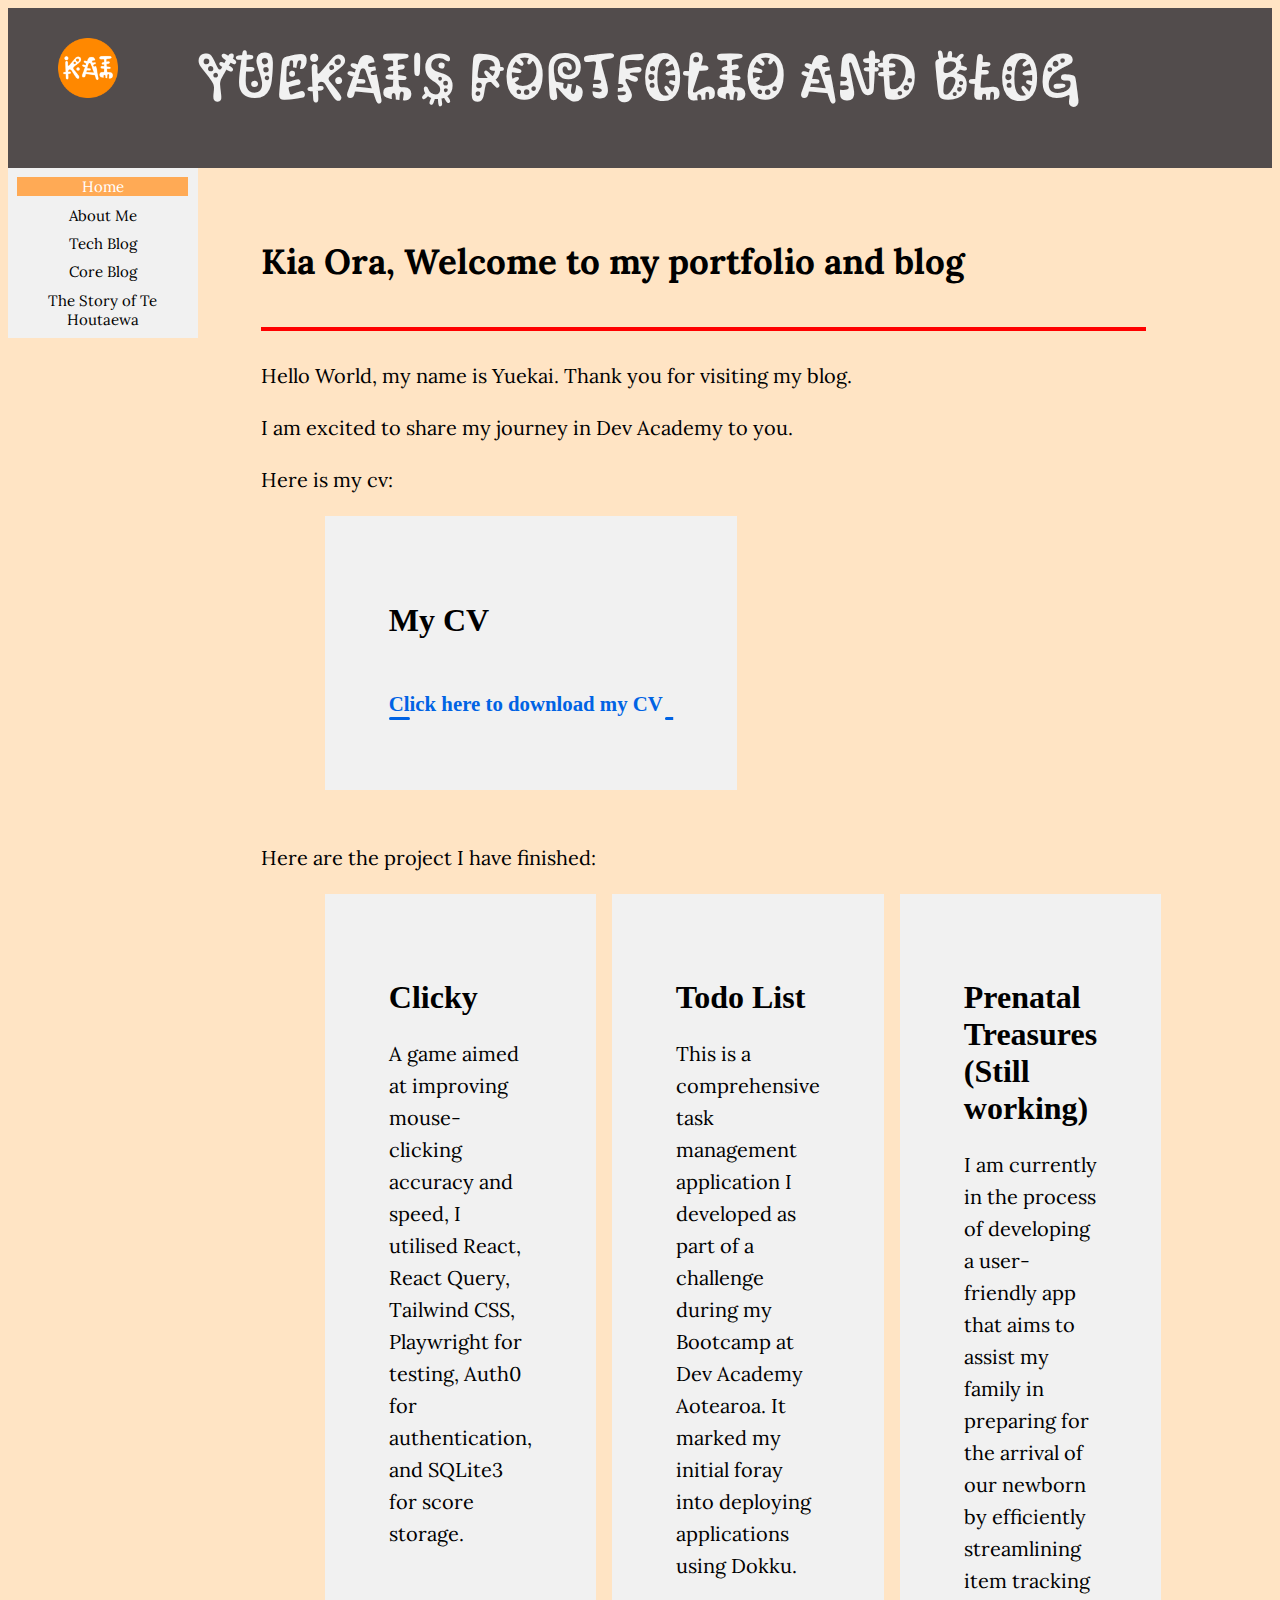
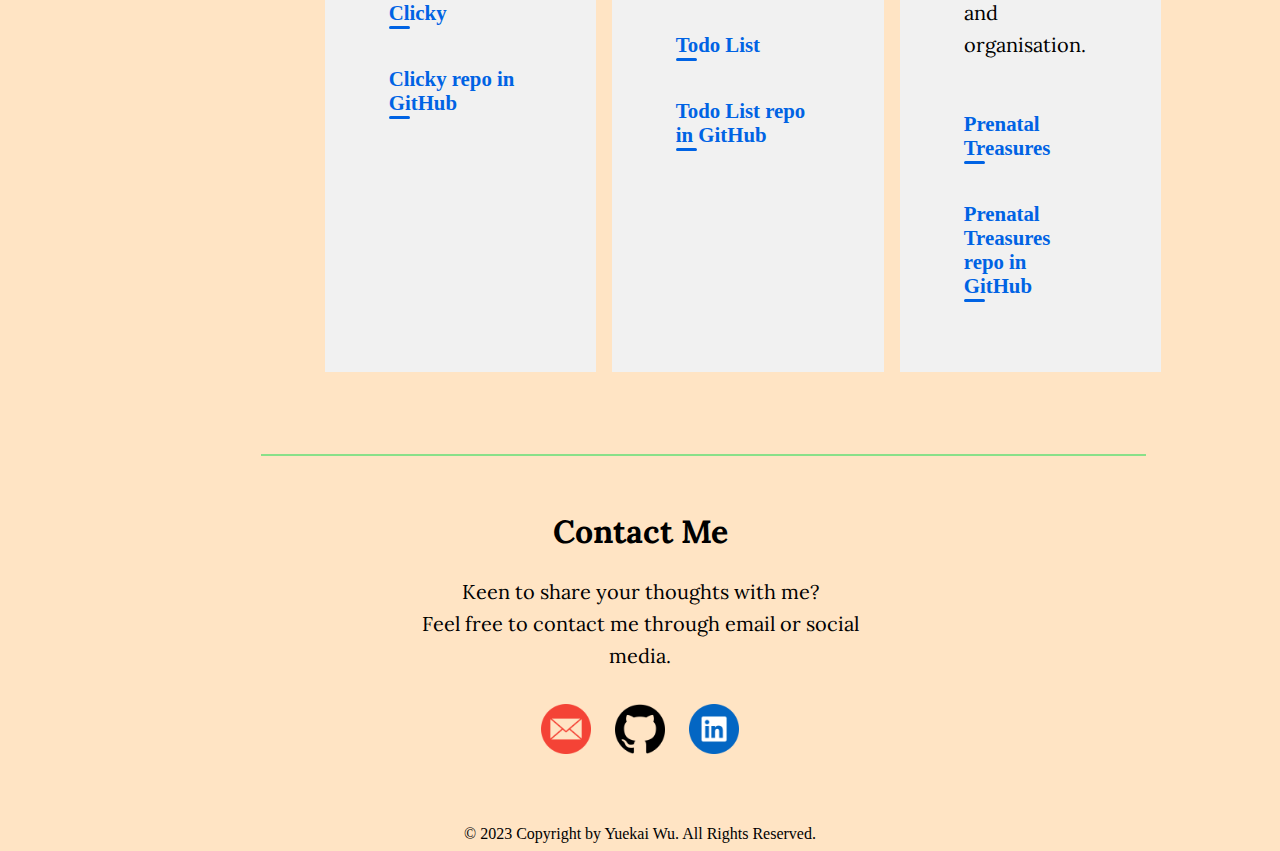
<file: index.html>
<!DOCTYPE html>
<html lang="en">
  <head>
    <title>My portfolio and blog</title>
    <meta name="viewport" content="width=device-width, initial-scale=1" />
    <meta charset="UTF-8" />
    <link href="styles/main.css" rel="stylesheet" type="text/css" />
    <link
      rel="apple-touch-icon"
      sizes="180x180"
      href="favicon_io/apple-touch-icon.png"
    />
    <link
      rel="icon"
      type="image/png"
      sizes="32x32"
      href="favicon_io/favicon-32x32.png"
    />
    <link
      rel="icon"
      type="image/png"
      sizes="16x16"
      href="favicon_io/favicon-16x16.png"
    />
    <link rel="manifest" href="favicon_io/site.webmanifest" />
    <link
      href="https://fonts.googleapis.com/css?family=Kablammo"
      rel="stylesheet"
      type="text/css"
    />
    <link
      href="https://fonts.googleapis.com/css?family=Lora"
      rel="stylesheet"
      type="text/css"
    />
  </head>
  <body>
    <div class="header">
      <img
        class="title-favicon"
        src="favicon_io/android-chrome-192x192.png"
        alt="Yuekai's favicon"
      />
      <h1 class="page-head">Yuekai's Portfolio and Blog</h1>
    </div>
    <nav>
      <ul class="navigation">
        <li><a class="menu-item active" href="#">Home</a></li>
        <li><a class="menu-item" href="blog/about-myself.html">About Me</a></li>
        <li><a class="menu-item" href="blog/tech-blog.html">Tech Blog</a></li>
        <li><a class="menu-item" href="blog/core-blog.html">Core Blog</a></li>
        <li>
          <a class="menu-item" href="blog/te-houtaewa-template.html"
            >The Story of Te Houtaewa</a
          >
        </li>
      </ul>
    </nav>
    <article class="page-body breakline">
      <h2 class="page-title">Kia Ora, Welcome to my portfolio and blog</h2>
      <p>Hello World, my name is Yuekai. Thank you for visiting my blog.</p>
      <p>I am excited to share my journey in Dev Academy to you.</p>
      <p>Here is my cv:</p>
      <div class="container">
        <div class="card">
          <h1>My CV</h1>
          <a class="card_a" href="cv/Yuekai Wu - CV.pdf" download
            >Click here to download my CV</a
          >
        </div>
      </div>
      <p>Here are the project I have finished:</p>
      <div class="container">
        <div class="card">
          <h1>Clicky</h1>
          <p>
            A game aimed at improving mouse-clicking accuracy and speed, I
            utilised React, React Query, Tailwind CSS, Playwright for testing,
            Auth0 for authentication, and SQLite3 for score storage.
          </p>
          <a class="card_a" href="https://clicky.up.railway.app/">Clicky</a>
          <a class="card_a" href="https://github.com/matai-2023/clicky"
            >Clicky repo in GitHub</a
          >
        </div>
        <div class="card">
          <h1>Todo List</h1>
          <p>
            This is a comprehensive task management application I developed as
            part of a challenge during my Bootcamp at Dev Academy Aotearoa. It
            marked my initial foray into deploying applications using Dokku.
          </p>
          <a class="card_a" href="https://todo-list-yuekai.up.railway.app/"
            >Todo List</a
          >
          <a class="card_a" href="https://github.com/sunnywoka/Todo-List"
            >Todo List repo in GitHub</a
          >
        </div>
        <div class="card">
          <h1>Prenatal Treasures (Still working)</h1>
          <p>
            I am currently in the process of developing a user-friendly app that
            aims to assist my family in preparing for the arrival of our newborn
            by efficiently streamlining item tracking and organisation.
          </p>
          <a class="card_a" href="https://prenatal-treasures.up.railway.app/"
            >Prenatal Treasures</a
          >
          <a
            class="card_a"
            href="https://github.com/sunnywoka/prenatal-treasures"
            >Prenatal Treasures repo in GitHub</a
          >
        </div>
      </div>
    </article>
    <div id="contact">
      <h3>Contact Me</h3>
      <p>
        Keen to share your thoughts with me?<br />
        Feel free to contact me through email or social media.
      </p>

      <div class="contact-icons-wrapper">
        <a href="mailto:yuekaixx@outlook.com">
          <img
            class="contact-icon"
            src="favicon_io/email1.png"
            alt="Email icon"
          />
        </a>
        <a href="https://github.com/sunnywoka">
          <img
            class="contact-icon"
            src="favicon_io/github.png"
            alt="Github icon"
          />
        </a>
        <a href="https://www.linkedin.com/in/yuekai-wu-a26273170/">
          <img
            class="contact-icon"
            src="favicon_io/linkedin.png"
            alt="Linkedin icon"
          />
        </a>
      </div>
    </div>

    <footer>
      <div class="copyright">
        © 2023 Copyright by Yuekai Wu. All Rights Reserved.
      </div>
    </footer>
  </body>
</html>
</file>
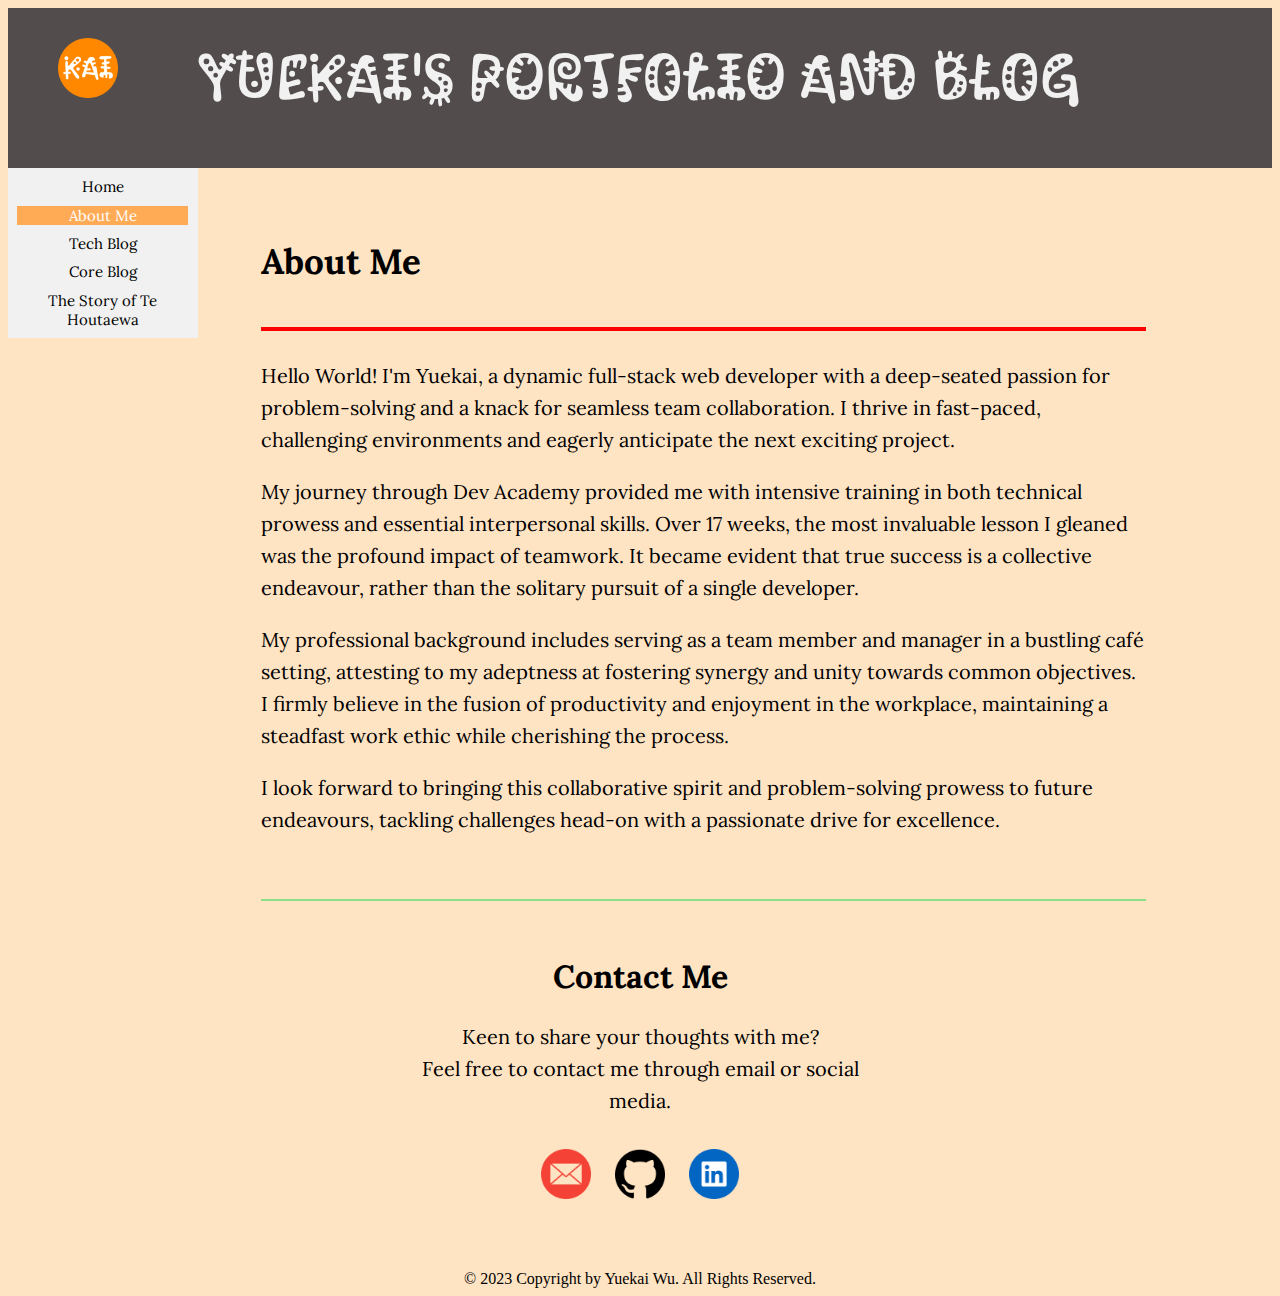
<file: blog/about-myself.html>
<!DOCTYPE html>
<html lang="en">
  <head>
    <title>About Me</title>
    <meta name="viewport" content="width=device-width, initial-scale=1" />
    <meta charset="UTF-8" />
    <link href="../styles/main.css" rel="stylesheet" type="text/css" />
    <link
      rel="apple-touch-icon"
      sizes="180x180"
      href="../favicon_io/apple-touch-icon.png"
    />
    <link
      rel="icon"
      type="image/png"
      sizes="32x32"
      href="../favicon_io/favicon-32x32.png"
    />
    <link
      rel="icon"
      type="image/png"
      sizes="16x16"
      href="../favicon_io/favicon-16x16.png"
    />
    <link rel="manifest" href="../favicon_io/site.webmanifest" />
    <link
      href="https://fonts.googleapis.com/css?family=Kablammo"
      rel="stylesheet"
      type="text/css"
    />
    <link
      href="https://fonts.googleapis.com/css?family=Lora"
      rel="stylesheet"
      type="text/css"
    />
  </head>
  <body>
    <div class="header">
      <img
        class="title-favicon"
        src="../favicon_io/android-chrome-192x192.png"
        alt="Yuekai's favicon"
      />
      <h1 class="page-head">Yuekai's Portfolio and Blog</h1>
    </div>
    <nav>
      <ul class="navigation">
        <li><a class="menu-item" href="../index.html">Home</a></li>
        <li><a class="menu-item active" href="#">About Me</a></li>
        <li><a class="menu-item" href="tech-blog.html">Tech Blog</a></li>
        <li><a class="menu-item" href="core-blog.html">Core Blog</a></li>
        <li>
          <a class="menu-item" href="te-houtaewa-template.html"
            >The Story of Te Houtaewa</a
          >
        </li>
      </ul>
    </nav>
    <article class="page-body">
      <h2 class="page-title">About Me</h2>
      <p>
        Hello World! I'm Yuekai, a dynamic full-stack web developer with a
        deep-seated passion for problem-solving and a knack for seamless team
        collaboration. I thrive in fast-paced, challenging environments and
        eagerly anticipate the next exciting project.
      </p>
      <p>
        My journey through Dev Academy provided me with intensive training in
        both technical prowess and essential interpersonal skills. Over 17
        weeks, the most invaluable lesson I gleaned was the profound impact of
        teamwork. It became evident that true success is a collective endeavour,
        rather than the solitary pursuit of a single developer.
      </p>
      <p>
        My professional background includes serving as a team member and manager
        in a bustling café setting, attesting to my adeptness at fostering
        synergy and unity towards common objectives. I firmly believe in the
        fusion of productivity and enjoyment in the workplace, maintaining a
        steadfast work ethic while cherishing the process.
      </p>
      <p class="breakline">
        I look forward to bringing this collaborative spirit and problem-solving
        prowess to future endeavours, tackling challenges head-on with a
        passionate drive for excellence.
      </p>
    </article>

    <div id="contact">
      <h3>Contact Me</h3>
      <p>
        Keen to share your thoughts with me?<br />
        Feel free to contact me through email or social media.
      </p>

      <div class="contact-icons-wrapper">
        <a href="mailto:yuekaixx@outlook.com">
          <img
            class="contact-icon"
            src="../favicon_io/email1.png"
            alt="Email icon"
          />
        </a>
        <a href="https://github.com/sunnywoka">
          <img
            class="contact-icon"
            src="../favicon_io/github.png"
            alt="Github icon"
          />
        </a>
        <a href="https://www.linkedin.com/in/yuekai-wu-a26273170/">
          <img
            class="contact-icon"
            src="../favicon_io/linkedin.png"
            alt="Linkedin icon"
          />
        </a>
      </div>
    </div>

    <footer>
      <div class="copyright">
        © 2023 Copyright by Yuekai Wu. All Rights Reserved.
      </div>
    </footer>
  </body>
</html>
</file>
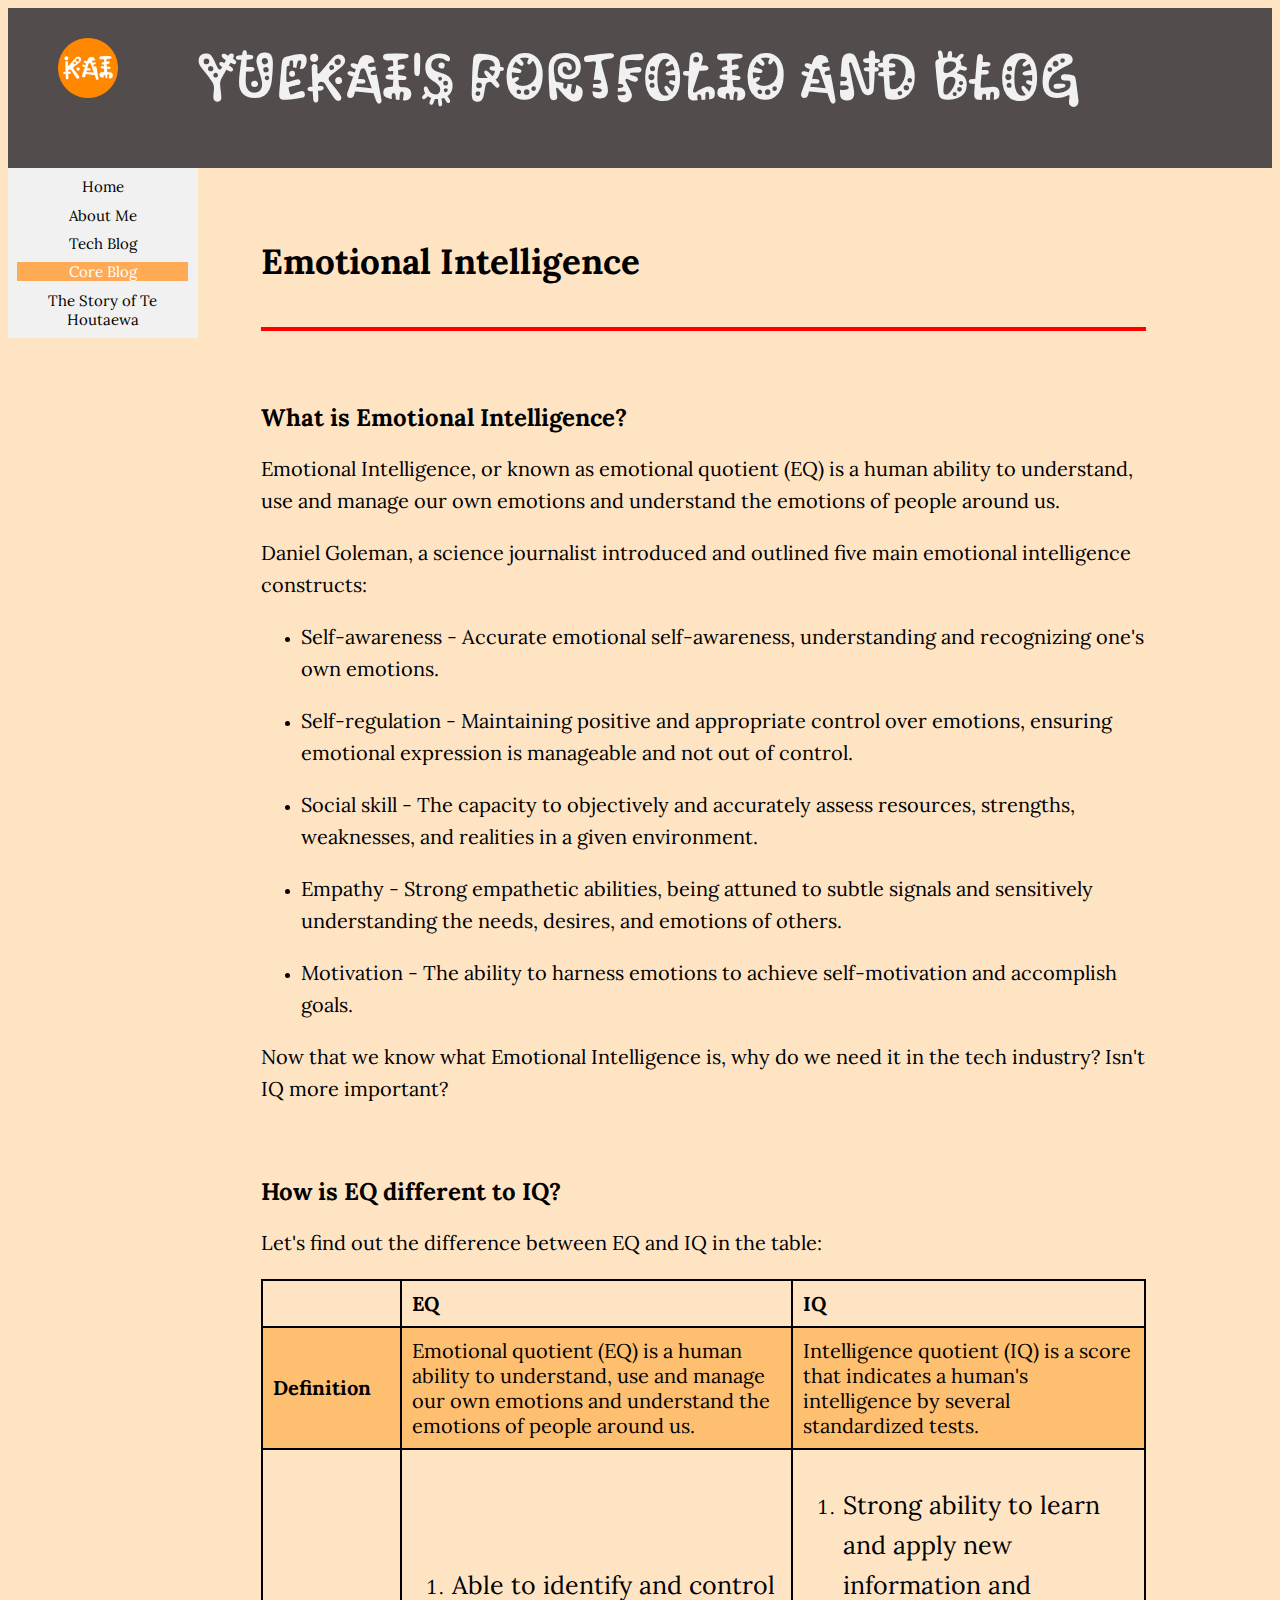
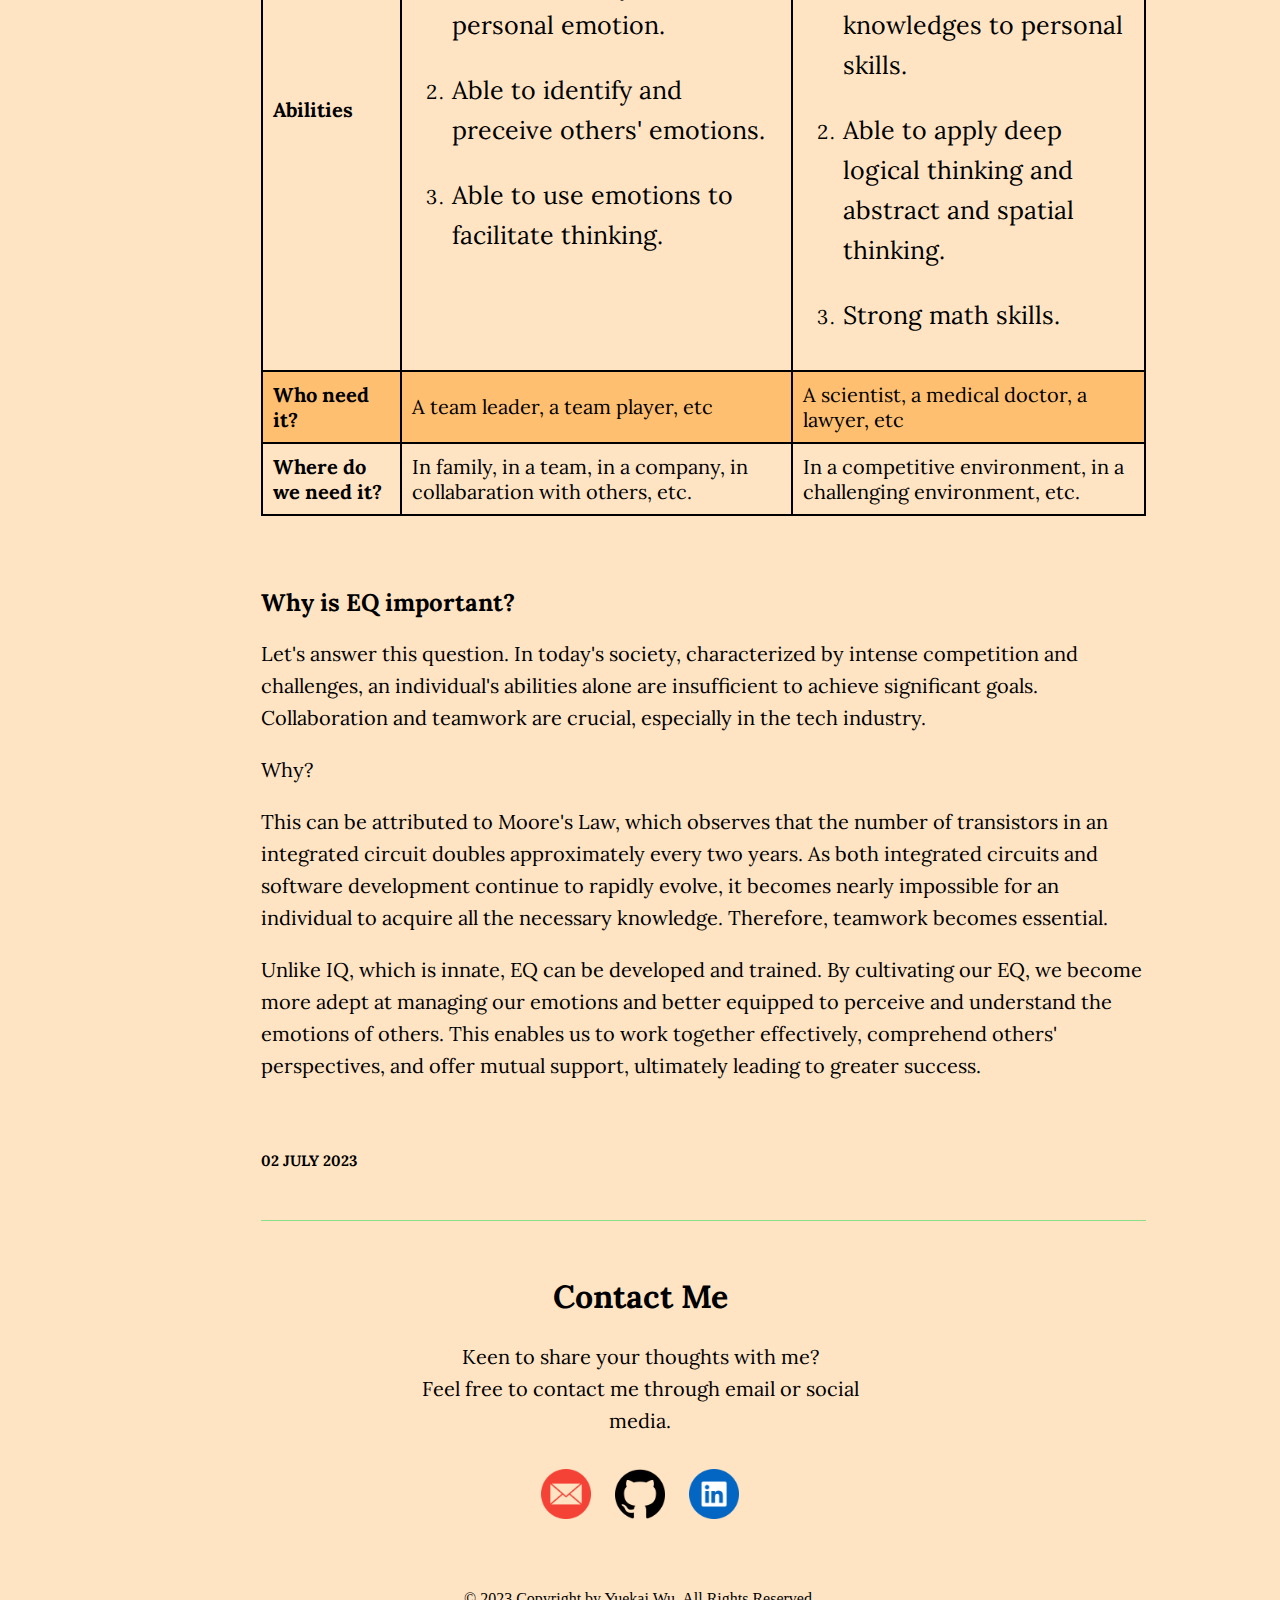
<file: blog/emotional-intelligence.html>
<!DOCTYPE html>
<html lang="en">
  <head>
    <title>Emotional Intelligence</title>
    <meta name="viewport" content="width=device-width, initial-scale=1" />
    <meta charset="UTF-8" />
    <link href="../styles/main.css" rel="stylesheet" type="text/css" />
    <link
      rel="apple-touch-icon"
      sizes="180x180"
      href="../favicon_io/apple-touch-icon.png"
    />
    <link
      rel="icon"
      type="image/png"
      sizes="32x32"
      href="../favicon_io/favicon-32x32.png"
    />
    <link
      rel="icon"
      type="image/png"
      sizes="16x16"
      href="../favicon_io/favicon-16x16.png"
    />
    <link rel="manifest" href="../favicon_io/site.webmanifest" />
    <link
      href="https://fonts.googleapis.com/css?family=Kablammo"
      rel="stylesheet"
      type="text/css"
    />
    <link
      href="https://fonts.googleapis.com/css?family=Lora"
      rel="stylesheet"
      type="text/css"
    />
  </head>
  <body>
    <div class="header">
      <img
        class="title-favicon"
        src="../favicon_io/android-chrome-192x192.png"
        alt="Yuekai's favicon"
      />
      <h1 class="page-head">Yuekai's Portfolio and Blog</h1>
    </div>
    <nav>
      <ul class="navigation">
        <li><a class="menu-item" href="../index.html">Home</a></li>
        <li><a class="menu-item" href="about-myself.html">About Me</a></li>
        <li><a class="menu-item" href="tech-blog.html">Tech Blog</a></li>
        <li><a class="menu-item active" href="core-blog.html">Core Blog</a></li>
        <li>
          <a class="menu-item" href="te-houtaewa-template.html"
            >The Story of Te Houtaewa</a
          >
        </li>
      </ul>
    </nav>
    <article class="page-body">
      <h2 class="page-title">Emotional Intelligence</h2>
      <h2>What is Emotional Intelligence?</h2>
      <p>
        Emotional Intelligence, or known as emotional quotient (EQ) is a human
        ability to understand, use and manage our own emotions and understand
        the emotions of people around us.
      </p>
      <p>
        Daniel Goleman, a science journalist introduced and outlined five main
        emotional intelligence constructs:
      </p>
      <ul>
        <li>
          <p>
            Self-awareness - Accurate emotional self-awareness, understanding
            and recognizing one's own emotions.
          </p>
        </li>
        <li>
          <p>
            Self-regulation - Maintaining positive and appropriate control over
            emotions, ensuring emotional expression is manageable and not out of
            control.
          </p>
        </li>
        <li>
          <p>
            Social skill - The capacity to objectively and accurately assess
            resources, strengths, weaknesses, and realities in a given
            environment.
          </p>
        </li>
        <li>
          <p>
            Empathy - Strong empathetic abilities, being attuned to subtle
            signals and sensitively understanding the needs, desires, and
            emotions of others.
          </p>
        </li>
        <li>
          <p>
            Motivation - The ability to harness emotions to achieve
            self-motivation and accomplish goals.
          </p>
        </li>
      </ul>
      <p>
        Now that we know what Emotional Intelligence is, why do we need it in
        the tech industry? Isn't IQ more important?
      </p>
      <h2>How is EQ different to IQ?</h2>
      <p>Let's find out the difference between EQ and IQ in the table:</p>
      <table style="width: 100%">
        <tr>
          <th></th>
          <th>EQ</th>
          <th>IQ</th>
        </tr>
        <tr>
          <th>Definition</th>
          <td>
            Emotional quotient (EQ) is a human ability to understand, use and
            manage our own emotions and understand the emotions of people around
            us.
          </td>
          <td>
            Intelligence quotient (IQ) is a score that indicates a human's
            intelligence by several standardized tests.
          </td>
        </tr>
        <tr>
          <th>Abilities</th>
          <td>
            <ol>
              <li>
                <p>Able to identify and control personal emotion.</p>
              </li>
              <li>
                <p>Able to identify and preceive others' emotions.</p>
              </li>
              <li>
                <p>Able to use emotions to facilitate thinking.</p>
              </li>
            </ol>
          </td>
          <td>
            <ol>
              <li>
                <p>
                  Strong ability to learn and apply new information and
                  knowledges to personal skills.
                </p>
              </li>
              <li>
                <p>
                  Able to apply deep logical thinking and abstract and spatial
                  thinking.
                </p>
              </li>
              <li>
                <p>Strong math skills.</p>
              </li>
            </ol>
          </td>
        </tr>
        <tr>
          <th>Who need it?</th>
          <td>A team leader, a team player, etc</td>
          <td>A scientist, a medical doctor, a lawyer, etc</td>
        </tr>
        <tr>
          <th>Where do we need it?</th>
          <td>
            In family, in a team, in a company, in collabaration with others,
            etc.
          </td>
          <td>
            In a competitive environment, in a challenging environment, etc.
          </td>
        </tr>
      </table>
      <h2>Why is EQ important?</h2>
      <p>
        Let's answer this question. In today's society, characterized by intense
        competition and challenges, an individual's abilities alone are
        insufficient to achieve significant goals. Collaboration and teamwork
        are crucial, especially in the tech industry.
      </p>
      <p>Why?</p>
      <p>
        This can be attributed to Moore's Law, which observes that the number of
        transistors in an integrated circuit doubles approximately every two
        years. As both integrated circuits and software development continue to
        rapidly evolve, it becomes nearly impossible for an individual to
        acquire all the necessary knowledge. Therefore, teamwork becomes
        essential.
      </p>
      <p>
        Unlike IQ, which is innate, EQ can be developed and trained. By
        cultivating our EQ, we become more adept at managing our emotions and
        better equipped to perceive and understand the emotions of others. This
        enables us to work together effectively, comprehend others'
        perspectives, and offer mutual support, ultimately leading to greater
        success.
      </p>
      <p class="break-line">02 JULY 2023</p>
    </article>
    <div id="contact">
      <h3>Contact Me</h3>
      <p>
        Keen to share your thoughts with me?<br />
        Feel free to contact me through email or social media.
      </p>

      <div class="contact-icons-wrapper">
        <a href="mailto:yuekaixx@outlook.com">
          <img
            class="contact-icon"
            src="../favicon_io/email1.png"
            alt="Email icon"
          />
        </a>
        <a href="https://github.com/sunnywoka">
          <img
            class="contact-icon"
            src="../favicon_io/github.png"
            alt="Github icon"
          />
        </a>
        <a href="https://www.linkedin.com/in/yuekai-wu-a26273170/">
          <img
            class="contact-icon"
            src="../favicon_io/linkedin.png"
            alt="Linkedin icon"
          />
        </a>
      </div>
    </div>
    <footer>
      <div class="copyright">
        © 2023 Copyright by Yuekai Wu. All Rights Reserved.
      </div>
    </footer>
  </body>
</html>
</file>
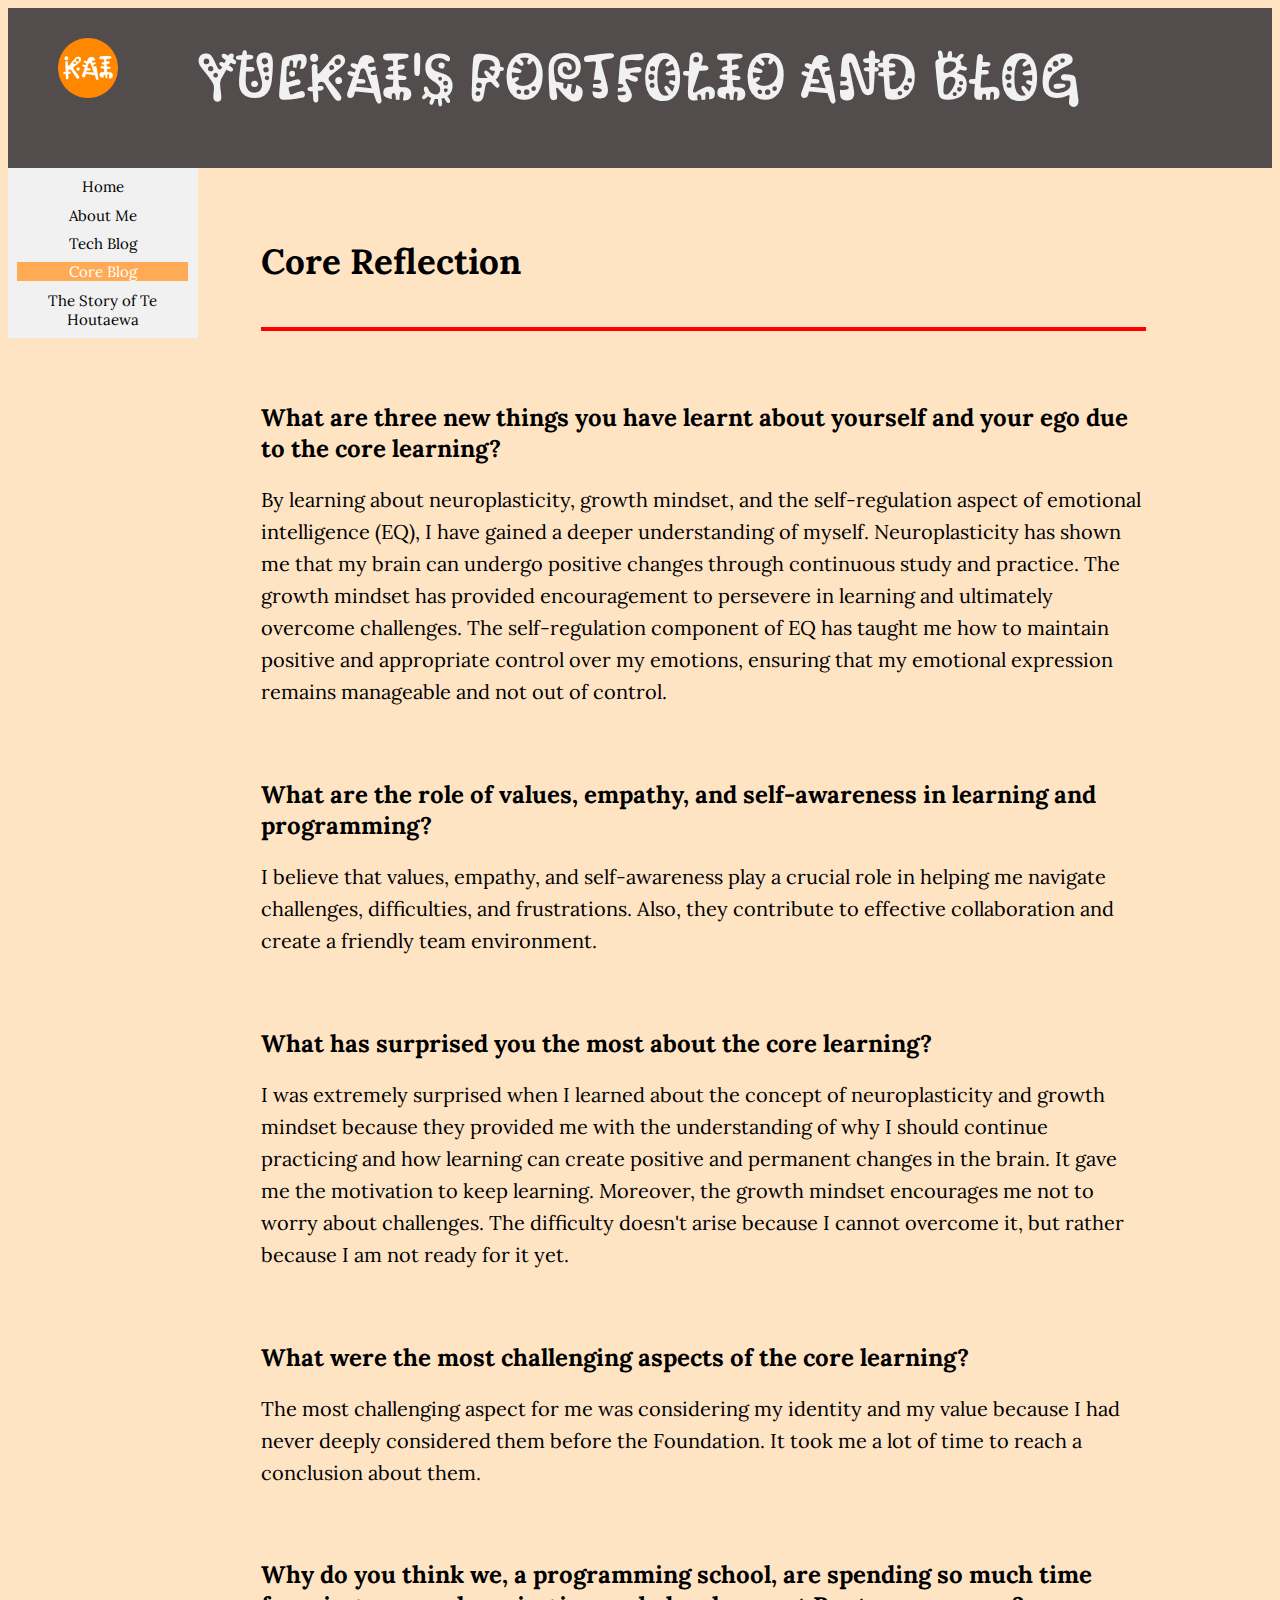
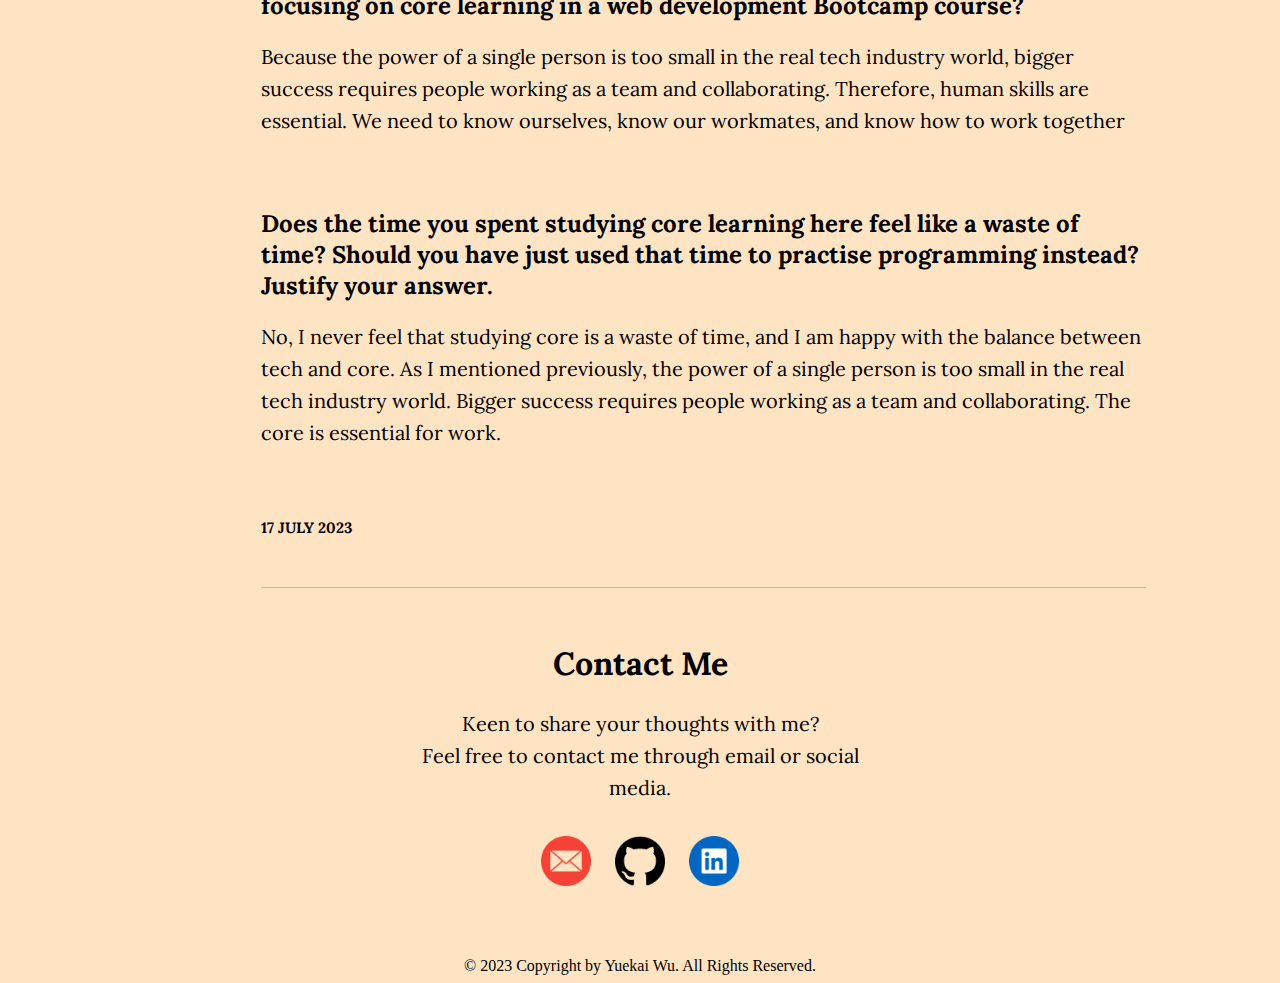
<file: blog/foundations-reflection.html>
<!DOCTYPE html>
<html lang="en">
  <head>
    <title>Core Reflection</title>
    <meta name="viewport" content="width=device-width, initial-scale=1" />
    <meta charset="UTF-8" />
    <link href="../styles/main.css" rel="stylesheet" type="text/css" />
    <link
      rel="apple-touch-icon"
      sizes="180x180"
      href="../favicon_io/apple-touch-icon.png"
    />
    <link
      rel="icon"
      type="image/png"
      sizes="32x32"
      href="../favicon_io/favicon-32x32.png"
    />
    <link
      rel="icon"
      type="image/png"
      sizes="16x16"
      href="../favicon_io/favicon-16x16.png"
    />
    <link rel="manifest" href="../favicon_io/site.webmanifest" />
    <link
      href="https://fonts.googleapis.com/css?family=Kablammo"
      rel="stylesheet"
      type="text/css"
    />
    <link
      href="https://fonts.googleapis.com/css?family=Lora"
      rel="stylesheet"
      type="text/css"
    />
  </head>
  <body>
    <div class="header">
      <img
        class="title-favicon"
        src="../favicon_io/android-chrome-192x192.png"
        alt="Yuekai's favicon"
      />
      <h1 class="page-head">Yuekai's Portfolio and Blog</h1>
    </div>
    <nav>
      <ul class="navigation">
        <li><a class="menu-item" href="../index.html">Home</a></li>
        <li><a class="menu-item" href="about-myself.html">About Me</a></li>
        <li><a class="menu-item" href="tech-blog.html">Tech Blog</a></li>
        <li><a class="menu-item active" href="core-blog.html">Core Blog</a></li>
        <li>
          <a class="menu-item" href="te-houtaewa-template.html"
            >The Story of Te Houtaewa</a
          >
        </li>
      </ul>
    </nav>
    <article class="page-body">
      <h2 class="page-title">Core Reflection</h2>
      <h2>
        What are three new things you have learnt about yourself and your ego
        due to the core learning?
      </h2>
      <p>
        By learning about neuroplasticity, growth mindset, and the
        self-regulation aspect of emotional intelligence (EQ), I have gained a
        deeper understanding of myself. Neuroplasticity has shown me that my
        brain can undergo positive changes through continuous study and
        practice. The growth mindset has provided encouragement to persevere in
        learning and ultimately overcome challenges. The self-regulation
        component of EQ has taught me how to maintain positive and appropriate
        control over my emotions, ensuring that my emotional expression remains
        manageable and not out of control.
      </p>
      <h2>
        What are the role of values, empathy, and self-awareness in learning and
        programming?
      </h2>
      <p>
        I believe that values, empathy, and self-awareness play a crucial role
        in helping me navigate challenges, difficulties, and frustrations. Also,
        they contribute to effective collaboration and create a friendly team
        environment.
      </p>
      <h2>What has surprised you the most about the core learning?</h2>
      <p>
        I was extremely surprised when I learned about the concept of
        neuroplasticity and growth mindset because they provided me with the
        understanding of why I should continue practicing and how learning can
        create positive and permanent changes in the brain. It gave me the
        motivation to keep learning. Moreover, the growth mindset encourages me
        not to worry about challenges. The difficulty doesn't arise because I
        cannot overcome it, but rather because I am not ready for it yet.
      </p>
      <h2>What were the most challenging aspects of the core learning?</h2>
      <p>
        The most challenging aspect for me was considering my identity and my
        value because I had never deeply considered them before the Foundation.
        It took me a lot of time to reach a conclusion about them.
      </p>
      <h2>
        Why do you think we, a programming school, are spending so much time
        focusing on core learning in a web development Bootcamp course?
      </h2>
      <p>
        Because the power of a single person is too small in the real tech
        industry world, bigger success requires people working as a team and
        collaborating. Therefore, human skills are essential. We need to know
        ourselves, know our workmates, and know how to work together
      </p>
      <h2>
        Does the time you spent studying core learning here feel like a waste of
        time? Should you have just used that time to practise programming
        instead? Justify your answer.
      </h2>
      <p>
        No, I never feel that studying core is a waste of time, and I am happy
        with the balance between tech and core. As I mentioned previously, the
        power of a single person is too small in the real tech industry world.
        Bigger success requires people working as a team and collaborating. The
        core is essential for work.
      </p>

      <p class="break-line">17 JULY 2023</p>
    </article>
    <div id="contact">
      <h3>Contact Me</h3>
      <p>
        Keen to share your thoughts with me?<br />
        Feel free to contact me through email or social media.
      </p>

      <div class="contact-icons-wrapper">
        <a href="mailto:yuekaixx@outlook.com">
          <img
            class="contact-icon"
            src="../favicon_io/email1.png"
            alt="Email icon"
          />
        </a>
        <a href="https://github.com/sunnywoka">
          <img
            class="contact-icon"
            src="../favicon_io/github.png"
            alt="Github icon"
          />
        </a>
        <a href="https://www.linkedin.com/in/yuekai-wu-a26273170/">
          <img
            class="contact-icon"
            src="../favicon_io/linkedin.png"
            alt="Linkedin icon"
          />
        </a>
      </div>
    </div>
    <footer>
      <div class="copyright">
        © 2023 Copyright by Yuekai Wu. All Rights Reserved.
      </div>
    </footer>
  </body>
</html>
</file>
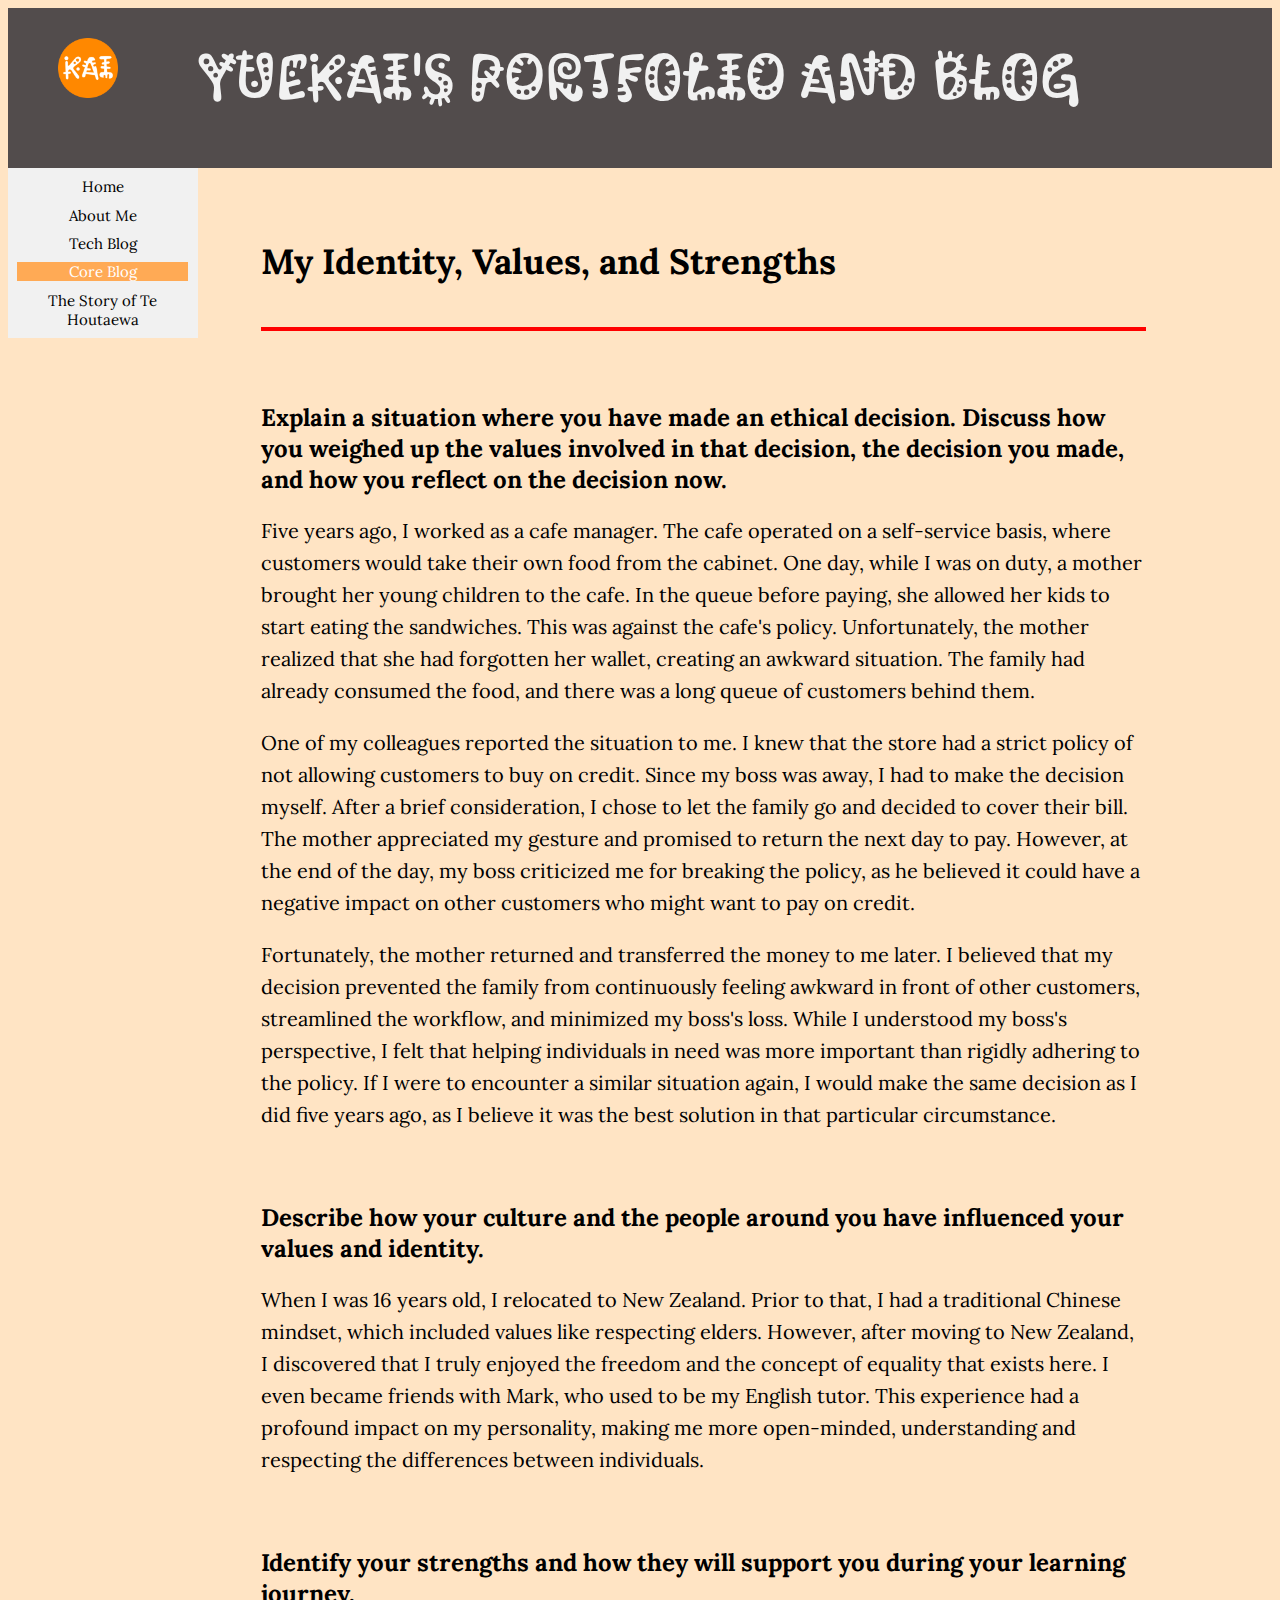
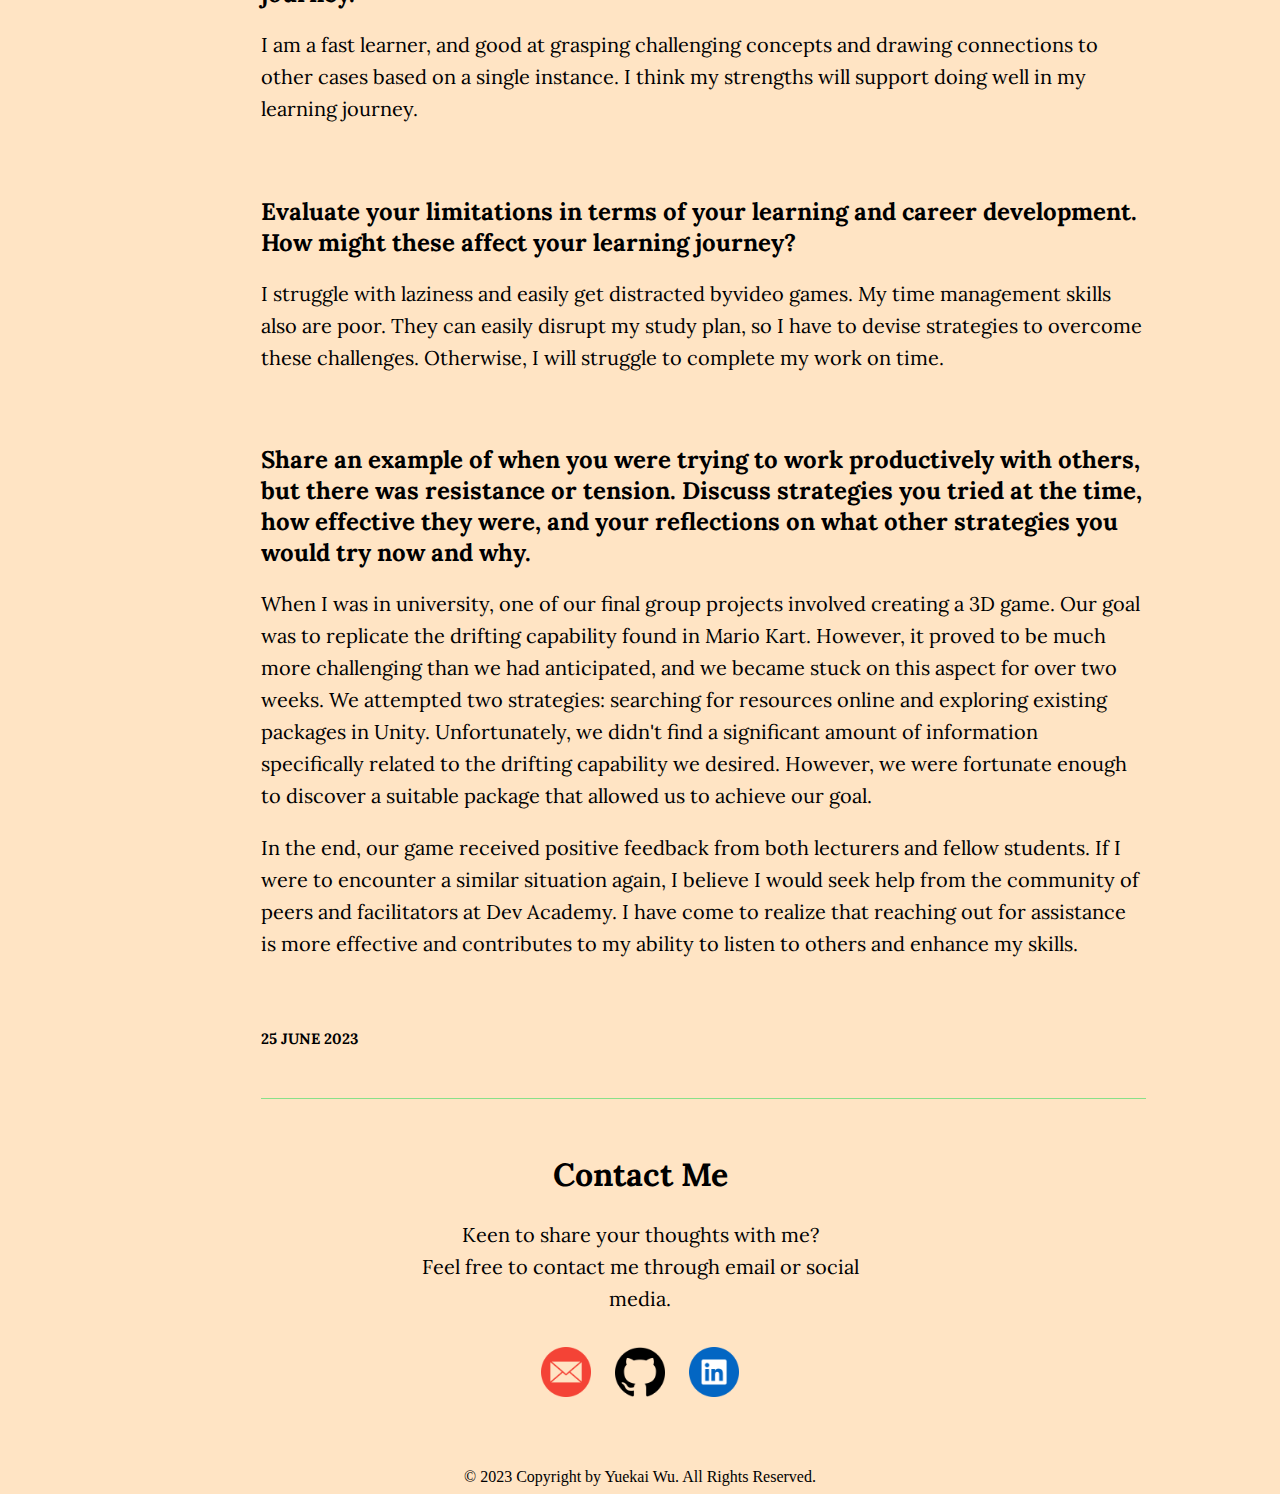
<file: blog/identity-values.html>
<!DOCTYPE html>
<html lang="en">
  <head>
    <title>My Identity, Values, and Strengths</title>
    <meta name="viewport" content="width=device-width, initial-scale=1" />
    <meta charset="UTF-8" />
    <link href="../styles/main.css" rel="stylesheet" type="text/css" />
    <link
      rel="apple-touch-icon"
      sizes="180x180"
      href="../favicon_io/apple-touch-icon.png"
    />
    <link
      rel="icon"
      type="image/png"
      sizes="32x32"
      href="../favicon_io/favicon-32x32.png"
    />
    <link
      rel="icon"
      type="image/png"
      sizes="16x16"
      href="../favicon_io/favicon-16x16.png"
    />
    <link rel="manifest" href="../favicon_io/site.webmanifest" />
    <link
      href="https://fonts.googleapis.com/css?family=Kablammo"
      rel="stylesheet"
      type="text/css"
    />
    <link
      href="https://fonts.googleapis.com/css?family=Lora"
      rel="stylesheet"
      type="text/css"
    />
  </head>
  <body>
    <div class="header">
      <img
        class="title-favicon"
        src="../favicon_io/android-chrome-192x192.png"
        alt="Yuekai's favicon"
      />
      <h1 class="page-head">Yuekai's Portfolio and Blog</h1>
    </div>
    <nav>
      <ul class="navigation">
        <li><a class="menu-item" href="../index.html">Home</a></li>
        <li><a class="menu-item" href="about-myself.html">About Me</a></li>
        <li><a class="menu-item" href="tech-blog.html">Tech Blog</a></li>
        <li><a class="menu-item active" href="core-blog.html">Core Blog</a></li>
        <li>
          <a class="menu-item" href="te-houtaewa-template.html"
            >The Story of Te Houtaewa</a
          >
        </li>
      </ul>
    </nav>
    <article class="page-body">
      <h2 class="page-title">My Identity, Values, and Strengths</h2>
      <h2>
        Explain a situation where you have made an ethical decision. Discuss how
        you weighed up the values involved in that decision, the decision you
        made, and how you reflect on the decision now.
      </h2>
      <p>
        Five years ago, I worked as a cafe manager. The cafe operated on a
        self-service basis, where customers would take their own food from the
        cabinet. One day, while I was on duty, a mother brought her young
        children to the cafe. In the queue before paying, she allowed her kids
        to start eating the sandwiches. This was against the cafe's policy.
        Unfortunately, the mother realized that she had forgotten her wallet,
        creating an awkward situation. The family had already consumed the food,
        and there was a long queue of customers behind them.
      </p>

      <p>
        One of my colleagues reported the situation to me. I knew that the store
        had a strict policy of not allowing customers to buy on credit. Since my
        boss was away, I had to make the decision myself. After a brief
        consideration, I chose to let the family go and decided to cover their
        bill. The mother appreciated my gesture and promised to return the next
        day to pay. However, at the end of the day, my boss criticized me for
        breaking the policy, as he believed it could have a negative impact on
        other customers who might want to pay on credit.
      </p>

      <p>
        Fortunately, the mother returned and transferred the money to me later.
        I believed that my decision prevented the family from continuously
        feeling awkward in front of other customers, streamlined the workflow,
        and minimized my boss's loss. While I understood my boss's perspective,
        I felt that helping individuals in need was more important than rigidly
        adhering to the policy. If I were to encounter a similar situation
        again, I would make the same decision as I did five years ago, as I
        believe it was the best solution in that particular circumstance.
      </p>
      <h2>
        Describe how your culture and the people around you have influenced your
        values and identity.
      </h2>
      <p>
        When I was 16 years old, I relocated to New Zealand. Prior to that, I
        had a traditional Chinese mindset, which included values like respecting
        elders. However, after moving to New Zealand, I discovered that I truly
        enjoyed the freedom and the concept of equality that exists here. I even
        became friends with Mark, who used to be my English tutor. This
        experience had a profound impact on my personality, making me more
        open-minded, understanding and respecting the differences between
        individuals.
      </p>
      <h2>
        Identify your strengths and how they will support you during your
        learning journey.
      </h2>
      <p>
        I am a fast learner, and good at grasping challenging concepts and
        drawing connections to other cases based on a single instance. I think
        my strengths will support doing well in my learning journey.
      </p>
      <h2>
        Evaluate your limitations in terms of your learning and career
        development. How might these affect your learning journey?
      </h2>
      <p>
        I struggle with laziness and easily get distracted byvideo games. My
        time management skills also are poor. They can easily disrupt my study
        plan, so I have to devise strategies to overcome these challenges.
        Otherwise, I will struggle to complete my work on time.
      </p>
      <h2>
        Share an example of when you were trying to work productively with
        others, but there was resistance or tension. Discuss strategies you
        tried at the time, how effective they were, and your reflections on what
        other strategies you would try now and why.
      </h2>
      <p>
        When I was in university, one of our final group projects involved
        creating a 3D game. Our goal was to replicate the drifting capability
        found in Mario Kart. However, it proved to be much more challenging than
        we had anticipated, and we became stuck on this aspect for over two
        weeks. We attempted two strategies: searching for resources online and
        exploring existing packages in Unity. Unfortunately, we didn't find a
        significant amount of information specifically related to the drifting
        capability we desired. However, we were fortunate enough to discover a
        suitable package that allowed us to achieve our goal.
      </p>
      <p>
        In the end, our game received positive feedback from both lecturers and
        fellow students. If I were to encounter a similar situation again, I
        believe I would seek help from the community of peers and facilitators
        at Dev Academy. I have come to realize that reaching out for assistance
        is more effective and contributes to my ability to listen to others and
        enhance my skills.
      </p>
      <p class="break-line">25 JUNE 2023</p>
    </article>
    <div id="contact">
      <h3>Contact Me</h3>
      <p>
        Keen to share your thoughts with me?<br />
        Feel free to contact me through email or social media.
      </p>

      <div class="contact-icons-wrapper">
        <a href="mailto:yuekaixx@outlook.com">
          <img
            class="contact-icon"
            src="../favicon_io/email1.png"
            alt="Email icon"
          />
        </a>
        <a href="https://github.com/sunnywoka">
          <img
            class="contact-icon"
            src="../favicon_io/github.png"
            alt="Github icon"
          />
        </a>
        <a href="https://www.linkedin.com/in/yuekai-wu-a26273170/">
          <img
            class="contact-icon"
            src="../favicon_io/linkedin.png"
            alt="Linkedin icon"
          />
        </a>
      </div>
    </div>
    <footer>
      <div class="copyright">
        © 2023 Copyright by Yuekai Wu. All Rights Reserved.
      </div>
    </footer>
  </body>
</html>
</file>
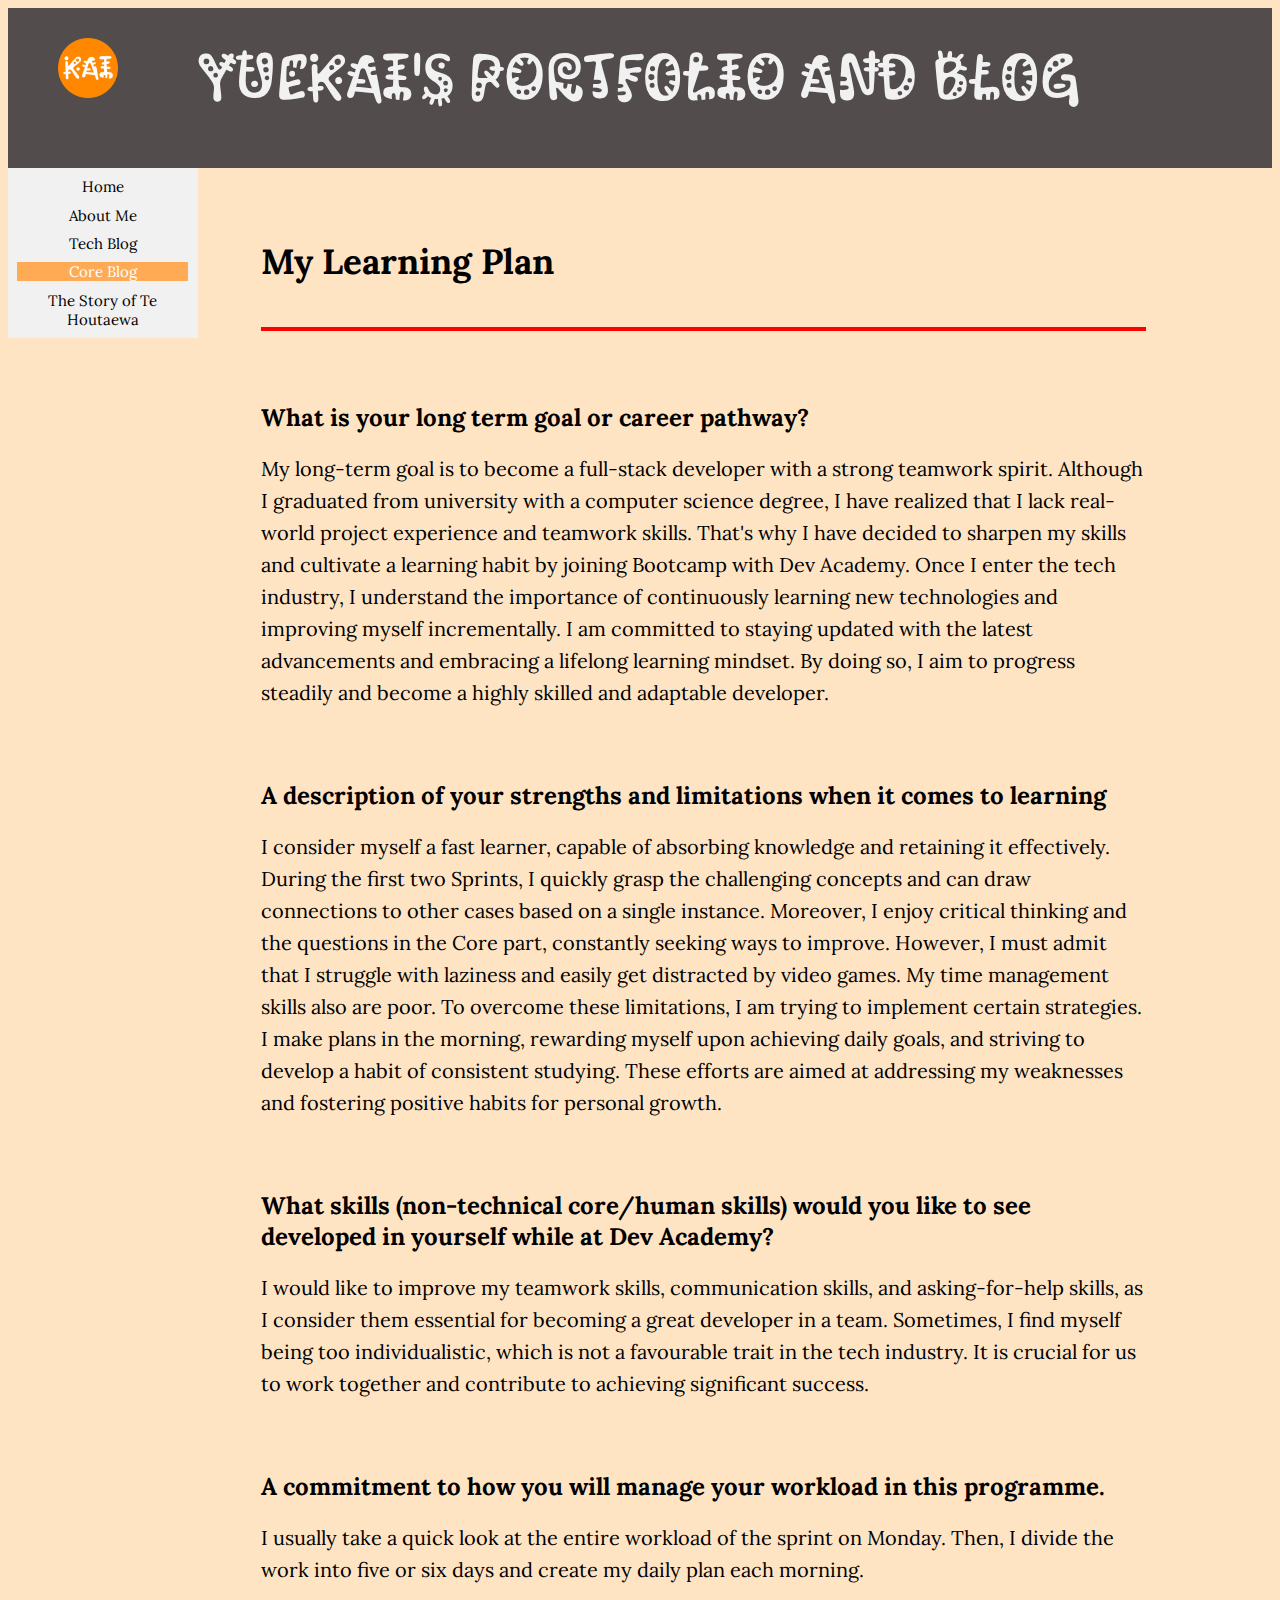
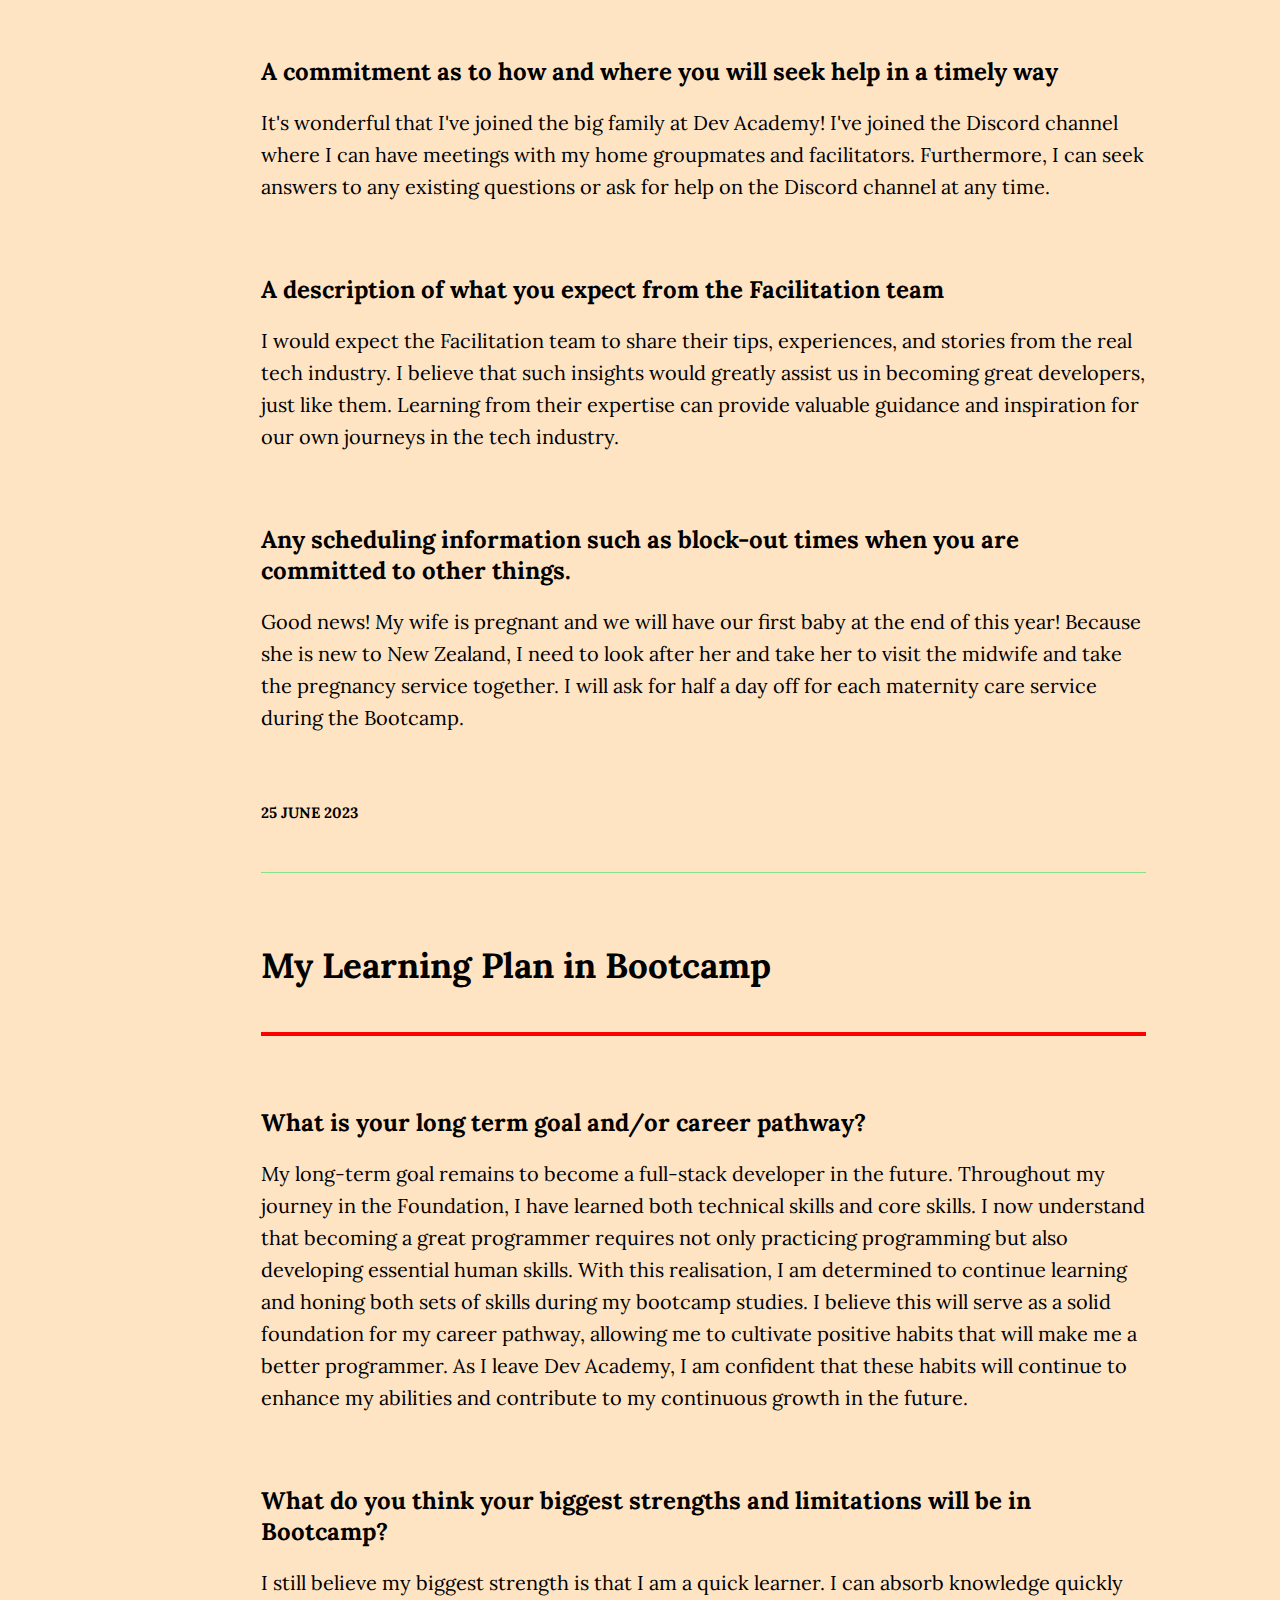
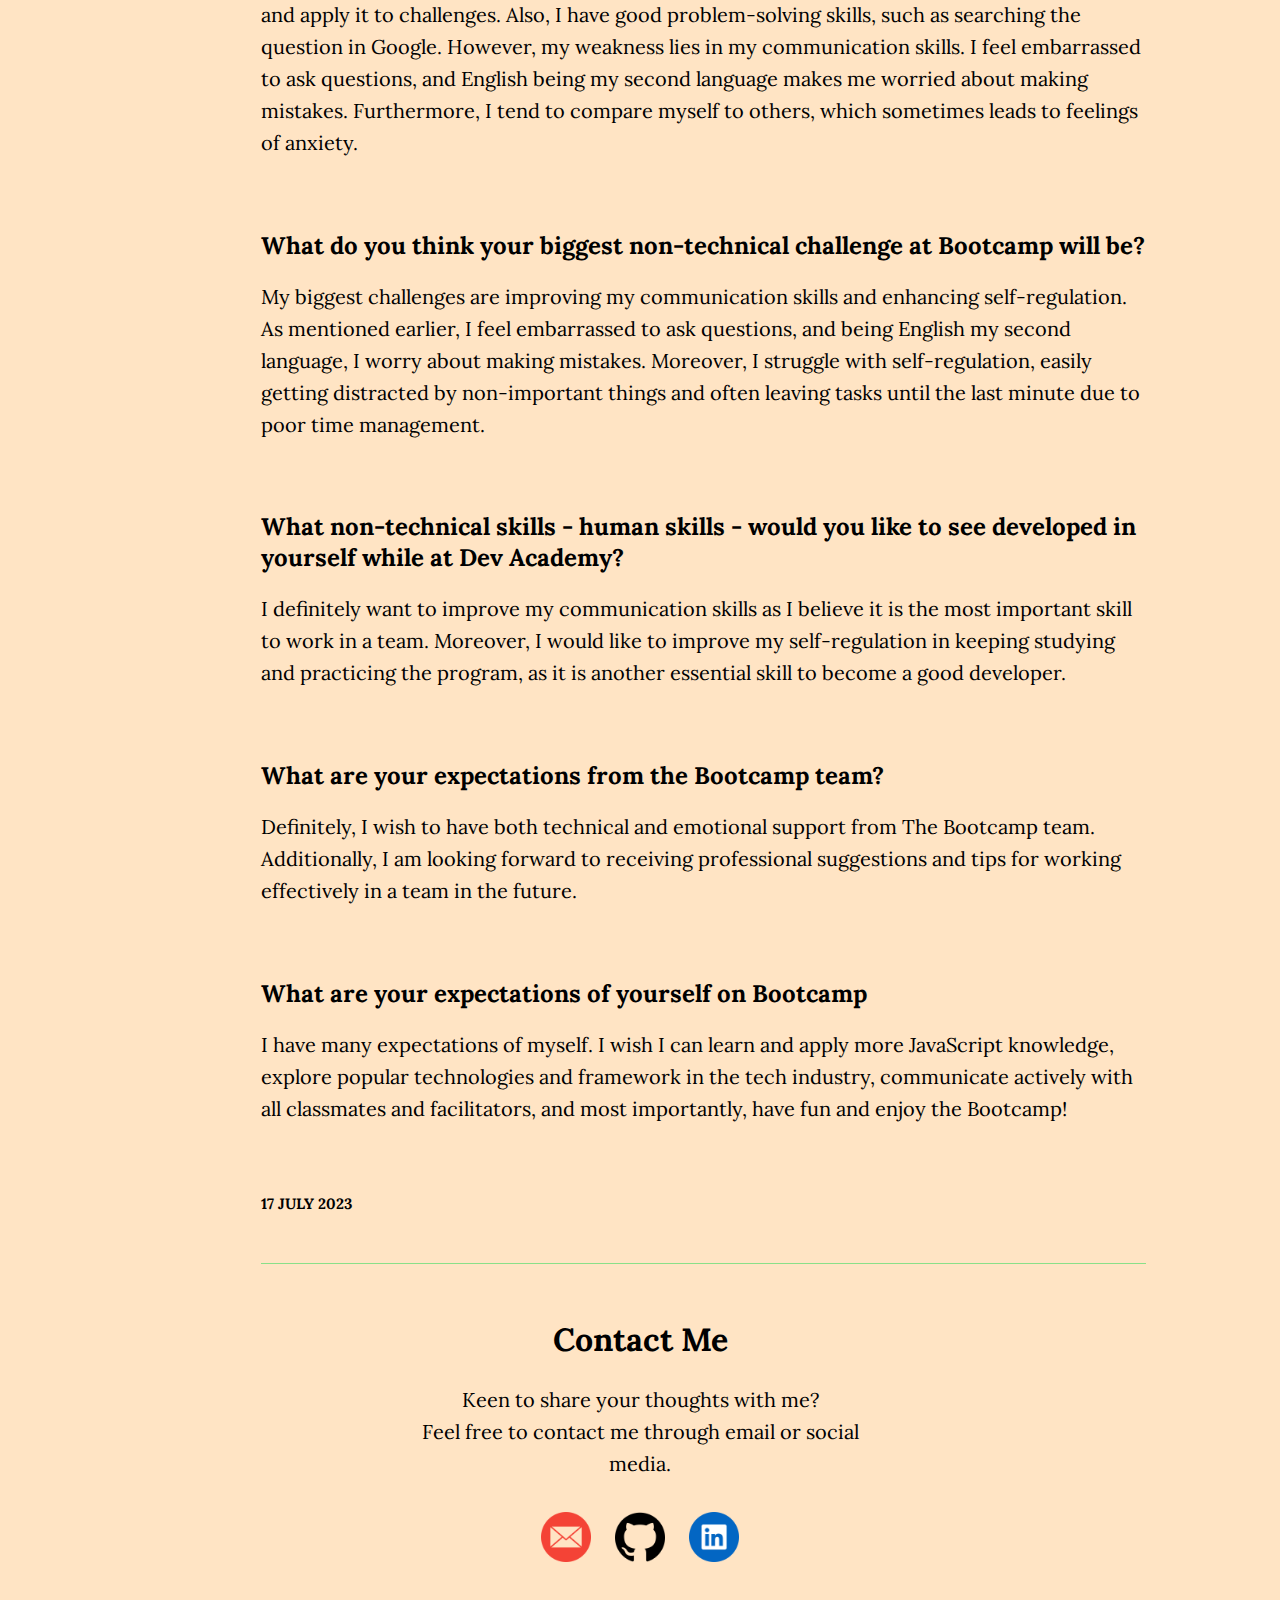
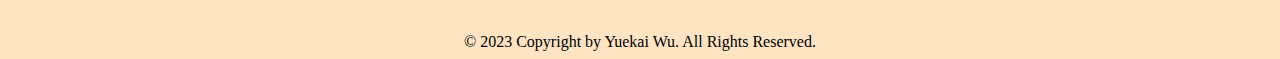
<file: blog/learning-plan.html>
<!DOCTYPE html>
<html lang="en">
  <head>
    <title>My Learning Plan</title>
    <meta name="viewport" content="width=device-width, initial-scale=1" />
    <meta charset="UTF-8" />
    <link href="../styles/main.css" rel="stylesheet" type="text/css" />
    <link
      rel="apple-touch-icon"
      sizes="180x180"
      href="../favicon_io/apple-touch-icon.png"
    />
    <link
      rel="icon"
      type="image/png"
      sizes="32x32"
      href="../favicon_io/favicon-32x32.png"
    />
    <link
      rel="icon"
      type="image/png"
      sizes="16x16"
      href="../favicon_io/favicon-16x16.png"
    />
    <link rel="manifest" href="../favicon_io/site.webmanifest" />
    <link
      href="https://fonts.googleapis.com/css?family=Kablammo"
      rel="stylesheet"
      type="text/css"
    />
    <link
      href="https://fonts.googleapis.com/css?family=Lora"
      rel="stylesheet"
      type="text/css"
    />
  </head>
  <body>
    <div class="header">
      <img
        class="title-favicon"
        src="../favicon_io/android-chrome-192x192.png"
        alt="Yuekai's favicon"
      />
      <h1 class="page-head">Yuekai's Portfolio and Blog</h1>
    </div>
    <nav>
      <ul class="navigation">
        <li><a class="menu-item" href="../index.html">Home</a></li>
        <li><a class="menu-item" href="about-myself.html">About Me</a></li>
        <li><a class="menu-item" href="tech-blog.html">Tech Blog</a></li>
        <li><a class="menu-item active" href="core-blog.html">Core Blog</a></li>
        <li>
          <a class="menu-item" href="te-houtaewa-template.html"
            >The Story of Te Houtaewa</a
          >
        </li>
      </ul>
    </nav>
    <article class="page-body">
      <h2 class="page-title">My Learning Plan</h2>
      <h2>What is your long term goal or career pathway?</h2>
      <p>
        My long-term goal is to become a full-stack developer with a strong
        teamwork spirit. Although I graduated from university with a computer
        science degree, I have realized that I lack real-world project
        experience and teamwork skills. That's why I have decided to sharpen my
        skills and cultivate a learning habit by joining Bootcamp with Dev
        Academy. Once I enter the tech industry, I understand the importance of
        continuously learning new technologies and improving myself
        incrementally. I am committed to staying updated with the latest
        advancements and embracing a lifelong learning mindset. By doing so, I
        aim to progress steadily and become a highly skilled and adaptable
        developer.
      </p>
      <h2>
        A description of your strengths and limitations when it comes to
        learning
      </h2>
      <p>
        I consider myself a fast learner, capable of absorbing knowledge and
        retaining it effectively. During the first two Sprints, I quickly grasp
        the challenging concepts and can draw connections to other cases based
        on a single instance. Moreover, I enjoy critical thinking and the
        questions in the Core part, constantly seeking ways to improve. However,
        I must admit that I struggle with laziness and easily get distracted by
        video games. My time management skills also are poor. To overcome these
        limitations, I am trying to implement certain strategies. I make plans
        in the morning, rewarding myself upon achieving daily goals, and
        striving to develop a habit of consistent studying. These efforts are
        aimed at addressing my weaknesses and fostering positive habits for
        personal growth.
      </p>
      <h2>
        What skills (non-technical core/human skills) would you like to see
        developed in yourself while at Dev Academy?
      </h2>
      <p>
        I would like to improve my teamwork skills, communication skills, and
        asking-for-help skills, as I consider them essential for becoming a
        great developer in a team. Sometimes, I find myself being too
        individualistic, which is not a favourable trait in the tech industry.
        It is crucial for us to work together and contribute to achieving
        significant success.
      </p>
      <h2>
        A commitment to how you will manage your workload in this programme.
      </h2>
      <p>
        I usually take a quick look at the entire workload of the sprint on
        Monday. Then, I divide the work into five or six days and create my
        daily plan each morning.
      </p>
      <h2>
        A commitment as to how and where you will seek help in a timely way
      </h2>
      <p>
        It's wonderful that I've joined the big family at Dev Academy! I've
        joined the Discord channel where I can have meetings with my home
        groupmates and facilitators. Furthermore, I can seek answers to any
        existing questions or ask for help on the Discord channel at any time.
      </p>
      <h2>A description of what you expect from the Facilitation team</h2>
      <p>
        I would expect the Facilitation team to share their tips, experiences,
        and stories from the real tech industry. I believe that such insights
        would greatly assist us in becoming great developers, just like them.
        Learning from their expertise can provide valuable guidance and
        inspiration for our own journeys in the tech industry.
      </p>
      <h2>
        Any scheduling information such as block-out times when you are
        committed to other things.
      </h2>
      <p>
        Good news! My wife is pregnant and we will have our first baby at the
        end of this year! Because she is new to New Zealand, I need to look
        after her and take her to visit the midwife and take the pregnancy
        service together. I will ask for half a day off for each maternity care
        service during the Bootcamp.
      </p>
      <p class="break-line">25 JUNE 2023</p>
      <h2 class="page-title">My Learning Plan in Bootcamp</h2>
      <h2>What is your long term goal and/or career pathway?</h2>
      <p>
        My long-term goal remains to become a full-stack developer in the
        future. Throughout my journey in the Foundation, I have learned both
        technical skills and core skills. I now understand that becoming a great
        programmer requires not only practicing programming but also developing
        essential human skills. With this realisation, I am determined to
        continue learning and honing both sets of skills during my bootcamp
        studies. I believe this will serve as a solid foundation for my career
        pathway, allowing me to cultivate positive habits that will make me a
        better programmer. As I leave Dev Academy, I am confident that these
        habits will continue to enhance my abilities and contribute to my
        continuous growth in the future.
      </p>
      <h2>
        What do you think your biggest strengths and limitations will be in
        Bootcamp?
      </h2>
      <p>
        I still believe my biggest strength is that I am a quick learner. I can
        absorb knowledge quickly and apply it to challenges. Also, I have good
        problem-solving skills, such as searching the question in Google.
        However, my weakness lies in my communication skills. I feel embarrassed
        to ask questions, and English being my second language makes me worried
        about making mistakes. Furthermore, I tend to compare myself to others,
        which sometimes leads to feelings of anxiety.
      </p>
      <h2>
        What do you think your biggest non-technical challenge at Bootcamp will
        be?
      </h2>
      <p>
        My biggest challenges are improving my communication skills and
        enhancing self-regulation. As mentioned earlier, I feel embarrassed to
        ask questions, and being English my second language, I worry about
        making mistakes. Moreover, I struggle with self-regulation, easily
        getting distracted by non-important things and often leaving tasks until
        the last minute due to poor time management.
      </p>
      <h2>
        What non-technical skills - human skills - would you like to see
        developed in yourself while at Dev Academy?
      </h2>
      <p>
        I definitely want to improve my communication skills as I believe it is
        the most important skill to work in a team. Moreover, I would like to
        improve my self-regulation in keeping studying and practicing the
        program, as it is another essential skill to become a good developer.
      </p>
      <h2>What are your expectations from the Bootcamp team?</h2>
      <p>
        Definitely, I wish to have both technical and emotional support from The
        Bootcamp team. Additionally, I am looking forward to receiving
        professional suggestions and tips for working effectively in a team in
        the future.
      </p>
      <h2>What are your expectations of yourself on Bootcamp</h2>
      <p>
        I have many expectations of myself. I wish I can learn and apply more
        JavaScript knowledge, explore popular technologies and framework in the
        tech industry, communicate actively with all classmates and
        facilitators, and most importantly, have fun and enjoy the Bootcamp!
      </p>
      <p class="break-line">17 JULY 2023</p>
    </article>
    <div id="contact">
      <h3>Contact Me</h3>
      <p>
        Keen to share your thoughts with me?<br />
        Feel free to contact me through email or social media.
      </p>

      <div class="contact-icons-wrapper">
        <a href="mailto:yuekaixx@outlook.com">
          <img
            class="contact-icon"
            src="../favicon_io/email1.png"
            alt="Email icon"
          />
        </a>
        <a href="https://github.com/sunnywoka">
          <img
            class="contact-icon"
            src="../favicon_io/github.png"
            alt="Github icon"
          />
        </a>
        <a href="https://www.linkedin.com/in/yuekai-wu-a26273170/">
          <img
            class="contact-icon"
            src="../favicon_io/linkedin.png"
            alt="Linkedin icon"
          />
        </a>
      </div>
    </div>
    <footer>
      <div class="copyright">
        © 2023 Copyright by Yuekai Wu. All Rights Reserved.
      </div>
    </footer>
  </body>
</html>
</file>
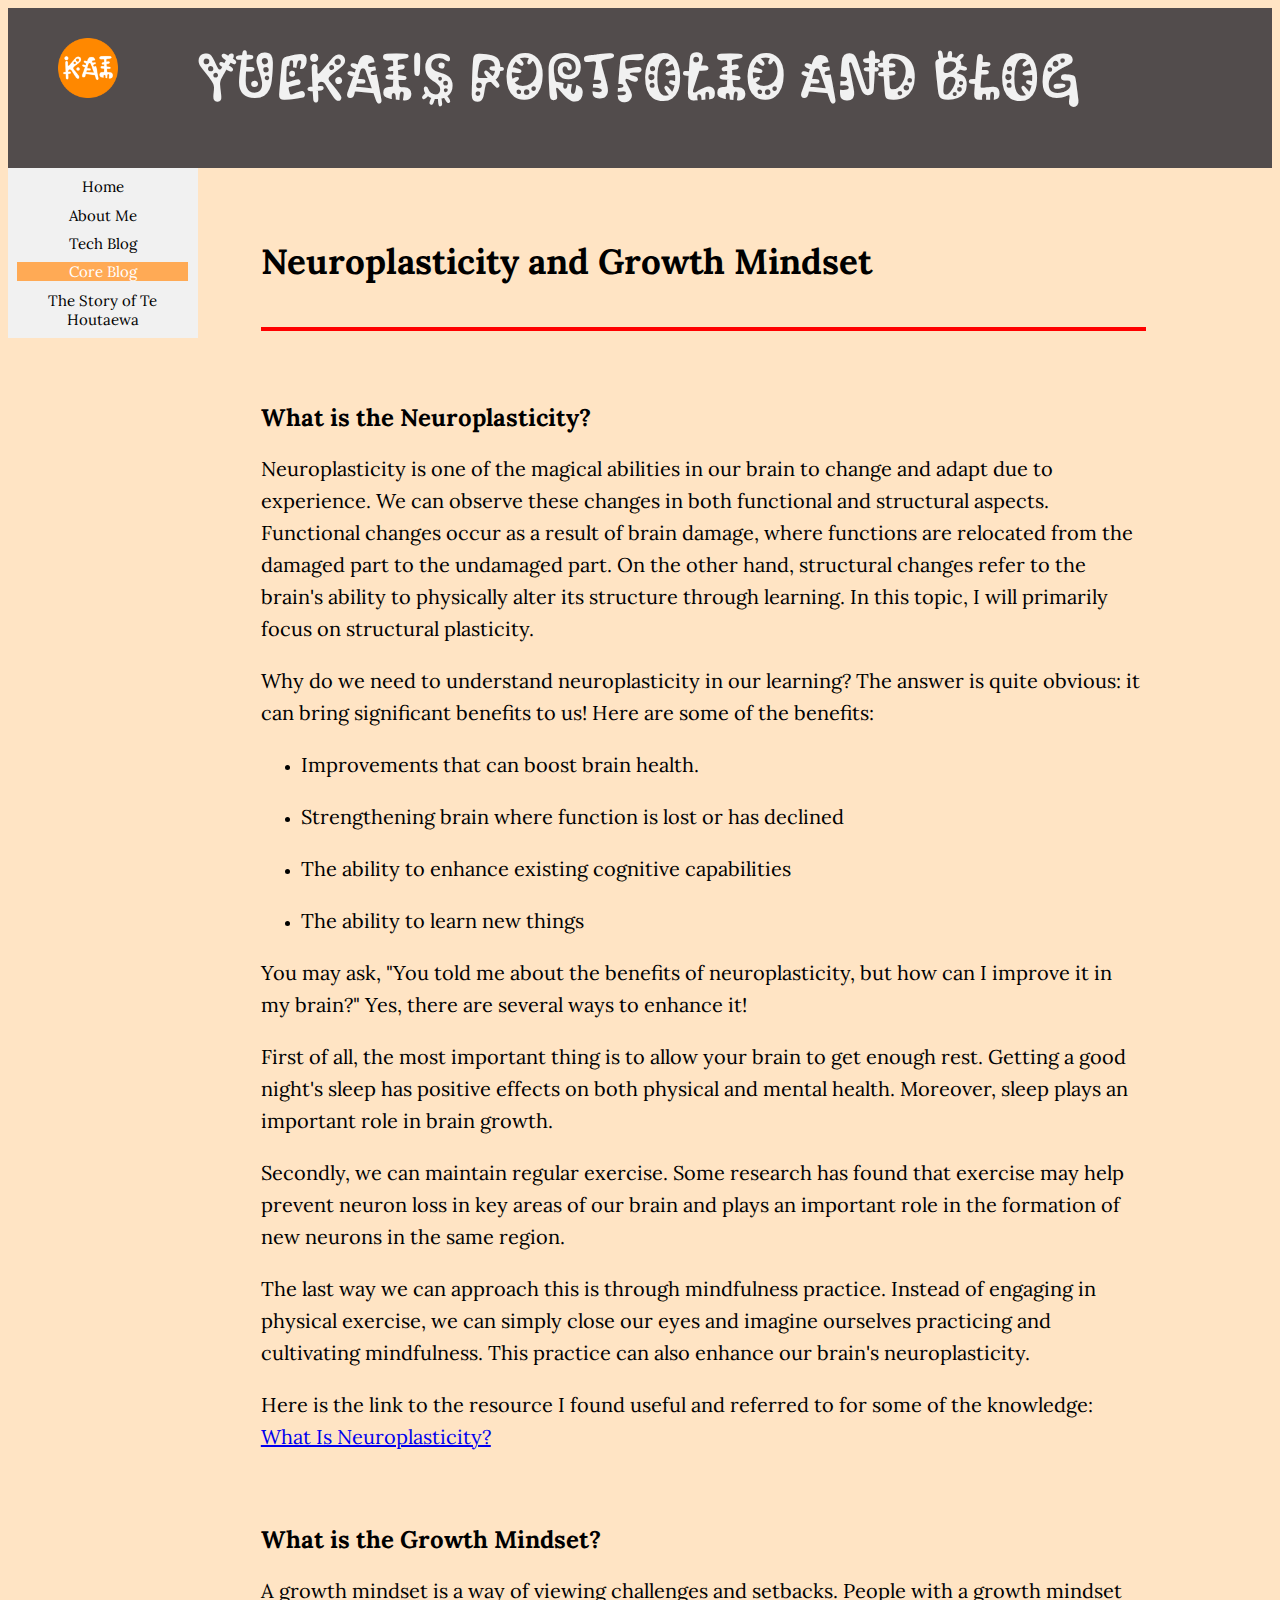
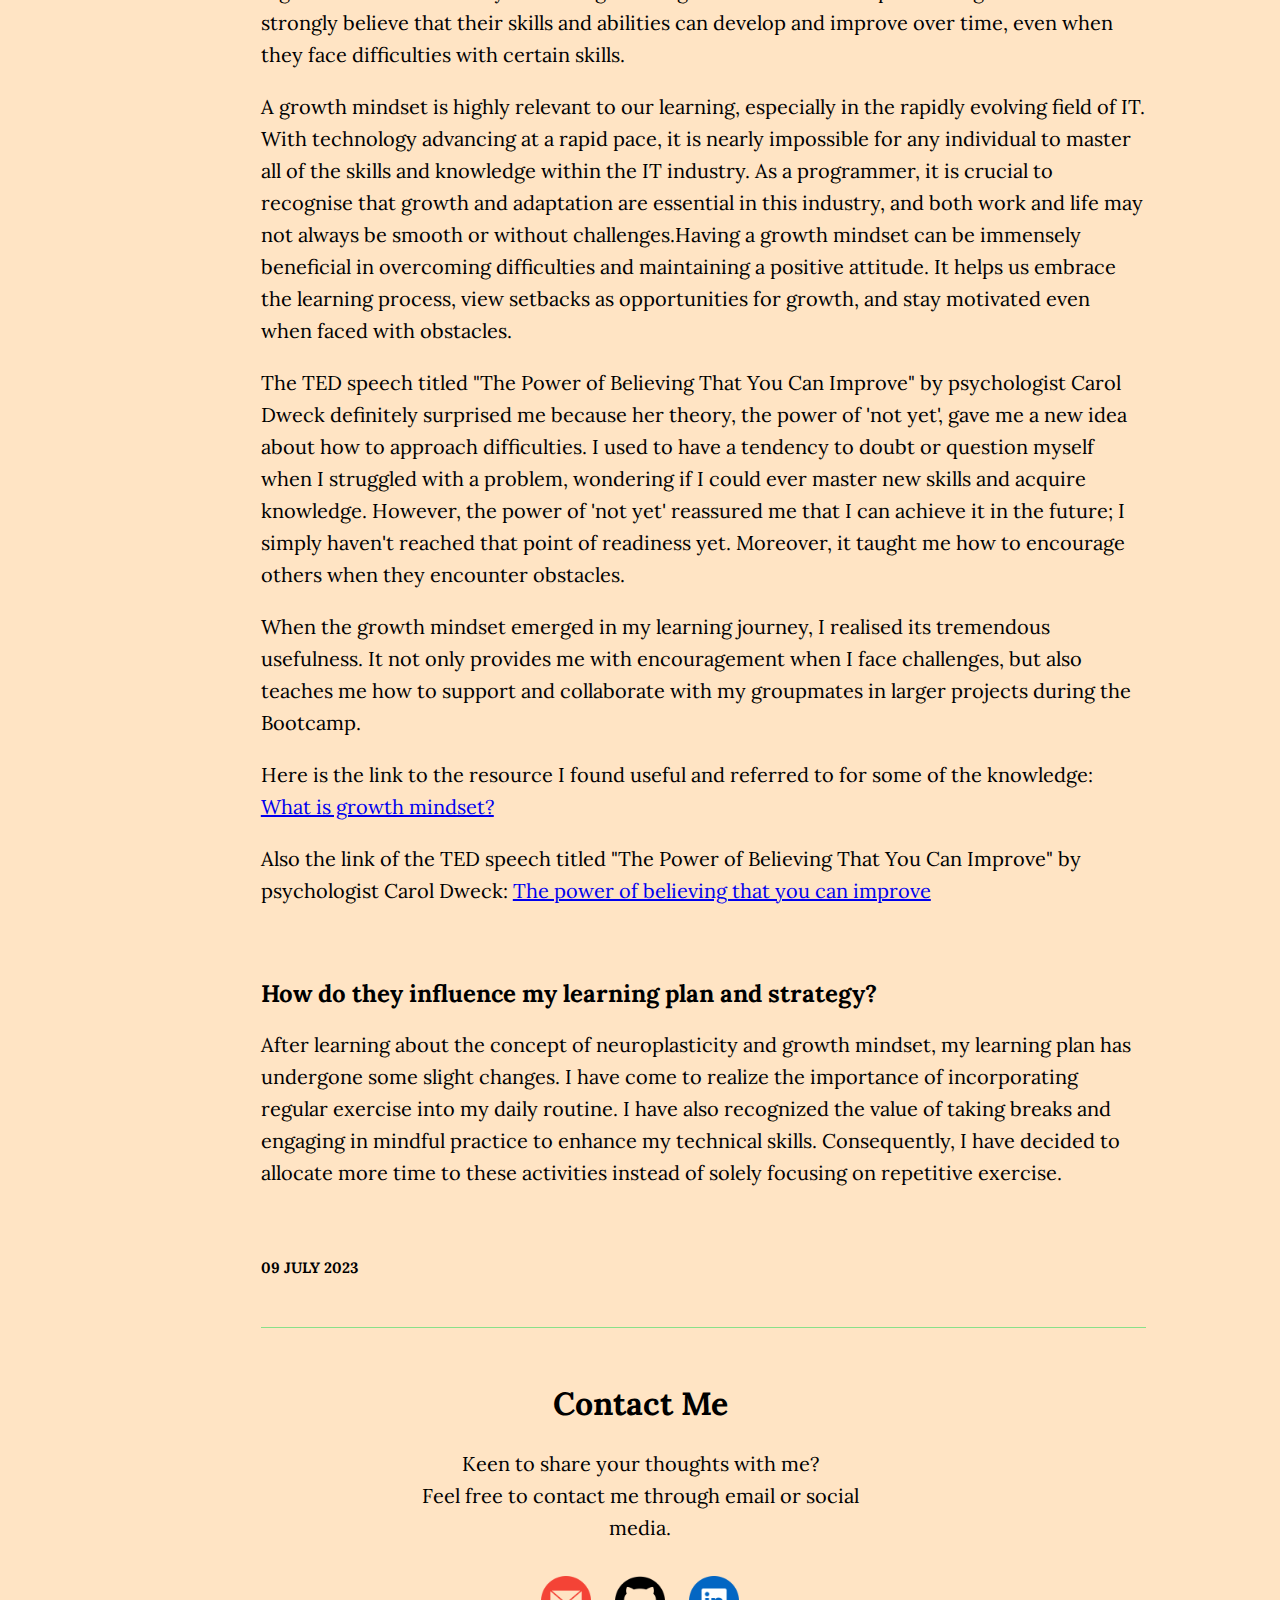
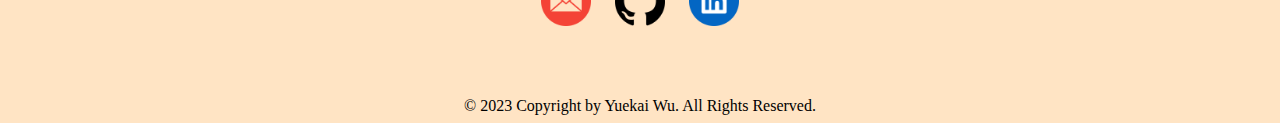
<file: blog/neuroplasticity.html>
<!DOCTYPE html>
<html lang="en">
  <head>
    <title>Neuroplasticity and Growth Mindset</title>
    <meta name="viewport" content="width=device-width, initial-scale=1" />
    <meta charset="UTF-8" />
    <link href="../styles/main.css" rel="stylesheet" type="text/css" />
    <link
      rel="apple-touch-icon"
      sizes="180x180"
      href="../favicon_io/apple-touch-icon.png"
    />
    <link
      rel="icon"
      type="image/png"
      sizes="32x32"
      href="../favicon_io/favicon-32x32.png"
    />
    <link
      rel="icon"
      type="image/png"
      sizes="16x16"
      href="../favicon_io/favicon-16x16.png"
    />
    <link rel="manifest" href="../favicon_io/site.webmanifest" />
    <link
      href="https://fonts.googleapis.com/css?family=Kablammo"
      rel="stylesheet"
      type="text/css"
    />
    <link
      href="https://fonts.googleapis.com/css?family=Lora"
      rel="stylesheet"
      type="text/css"
    />
  </head>
  <body>
    <div class="header">
      <img
        class="title-favicon"
        src="../favicon_io/android-chrome-192x192.png"
        alt="Yuekai's favicon"
      />
      <h1 class="page-head">Yuekai's Portfolio and Blog</h1>
    </div>
    <nav>
      <ul class="navigation">
        <li><a class="menu-item" href="../index.html">Home</a></li>
        <li><a class="menu-item" href="about-myself.html">About Me</a></li>
        <li><a class="menu-item" href="tech-blog.html">Tech Blog</a></li>
        <li><a class="menu-item active" href="core-blog.html">Core Blog</a></li>
        <li>
          <a class="menu-item" href="te-houtaewa-template.html"
            >The Story of Te Houtaewa</a
          >
        </li>
      </ul>
    </nav>
    <article class="page-body">
      <h2 class="page-title">Neuroplasticity and Growth Mindset</h2>
      <h2>What is the Neuroplasticity?</h2>
      <p>
        Neuroplasticity is one of the magical abilities in our brain to change
        and adapt due to experience. We can observe these changes in both
        functional and structural aspects. Functional changes occur as a result
        of brain damage, where functions are relocated from the damaged part to
        the undamaged part. On the other hand, structural changes refer to the
        brain's ability to physically alter its structure through learning. In
        this topic, I will primarily focus on structural plasticity.
      </p>
      <p>
        Why do we need to understand neuroplasticity in our learning? The answer
        is quite obvious: it can bring significant benefits to us! Here are some
        of the benefits:
      </p>
      <ul>
        <li><p>Improvements that can boost brain health.</p></li>
        <li>
          <p>Strengthening brain where function is lost or has declined</p>
        </li>
        <li><p>The ability to enhance existing cognitive capabilities</p></li>
        <li><p>The ability to learn new things</p></li>
      </ul>
      <p>
        You may ask, "You told me about the benefits of neuroplasticity, but how
        can I improve it in my brain?" Yes, there are several ways to enhance
        it!
      </p>
      <p>
        First of all, the most important thing is to allow your brain to get
        enough rest. Getting a good night's sleep has positive effects on both
        physical and mental health. Moreover, sleep plays an important role in
        brain growth.
      </p>
      <p>
        Secondly, we can maintain regular exercise. Some research has found that
        exercise may help prevent neuron loss in key areas of our brain and
        plays an important role in the formation of new neurons in the same
        region.
      </p>
      <p>
        The last way we can approach this is through mindfulness practice.
        Instead of engaging in physical exercise, we can simply close our eyes
        and imagine ourselves practicing and cultivating mindfulness. This
        practice can also enhance our brain's neuroplasticity.
      </p>
      <p>
        Here is the link to the resource I found useful and referred to for some
        of the knowledge:
        <a href="https://www.verywellmind.com/what-is-brain-plasticity-2794886"
          >What Is Neuroplasticity?</a
        >
      </p>
      <h2>What is the Growth Mindset?</h2>
      <p>
        A growth mindset is a way of viewing challenges and setbacks. People
        with a growth mindset strongly believe that their skills and abilities
        can develop and improve over time, even when they face difficulties with
        certain skills.
      </p>
      <p>
        A growth mindset is highly relevant to our learning, especially in the
        rapidly evolving field of IT. With technology advancing at a rapid pace,
        it is nearly impossible for any individual to master all of the skills
        and knowledge within the IT industry. As a programmer, it is crucial to
        recognise that growth and adaptation are essential in this industry, and
        both work and life may not always be smooth or without challenges.Having
        a growth mindset can be immensely beneficial in overcoming difficulties
        and maintaining a positive attitude. It helps us embrace the learning
        process, view setbacks as opportunities for growth, and stay motivated
        even when faced with obstacles.
      </p>
      <p>
        The TED speech titled "The Power of Believing That You Can Improve" by
        psychologist Carol Dweck definitely surprised me because her theory, the
        power of 'not yet', gave me a new idea about how to approach
        difficulties. I used to have a tendency to doubt or question myself when
        I struggled with a problem, wondering if I could ever master new skills
        and acquire knowledge. However, the power of 'not yet' reassured me that
        I can achieve it in the future; I simply haven't reached that point of
        readiness yet. Moreover, it taught me how to encourage others when they
        encounter obstacles.
      </p>
      <p>
        When the growth mindset emerged in my learning journey, I realised its
        tremendous usefulness. It not only provides me with encouragement when I
        face challenges, but also teaches me how to support and collaborate with
        my groupmates in larger projects during the Bootcamp.
      </p>
      <p>
        Here is the link to the resource I found useful and referred to for some
        of the knowledge:
        <a href="https://www.understood.org/en/articles/growth-mindset"
          >What is growth mindset?</a
        >
      </p>
      <p>
        Also the link of the TED speech titled "The Power of Believing That You
        Can Improve" by psychologist Carol Dweck:
        <a
          href="https://www.ted.com/talks/carol_dweck_the_power_of_believing_that_you_can_improve#t-459099"
          >The power of believing that you can improve</a
        >
      </p>
      <h2>How do they influence my learning plan and strategy?</h2>
      <p>
        After learning about the concept of neuroplasticity and growth mindset,
        my learning plan has undergone some slight changes. I have come to
        realize the importance of incorporating regular exercise into my daily
        routine. I have also recognized the value of taking breaks and engaging
        in mindful practice to enhance my technical skills. Consequently, I have
        decided to allocate more time to these activities instead of solely
        focusing on repetitive exercise.
      </p>
      <p class="break-line">09 JULY 2023</p>
    </article>
    <div id="contact">
      <h3>Contact Me</h3>
      <p>
        Keen to share your thoughts with me?<br />
        Feel free to contact me through email or social media.
      </p>

      <div class="contact-icons-wrapper">
        <a href="mailto:yuekaixx@outlook.com">
          <img
            class="contact-icon"
            src="../favicon_io/email1.png"
            alt="Email icon"
          />
        </a>
        <a href="https://github.com/sunnywoka">
          <img
            class="contact-icon"
            src="../favicon_io/github.png"
            alt="Github icon"
          />
        </a>
        <a href="https://www.linkedin.com/in/yuekai-wu-a26273170/">
          <img
            class="contact-icon"
            src="../favicon_io/linkedin.png"
            alt="Linkedin icon"
          />
        </a>
      </div>
    </div>
    <footer>
      <div class="copyright">
        © 2023 Copyright by Yuekai Wu. All Rights Reserved.
      </div>
    </footer>
  </body>
</html>
</file>
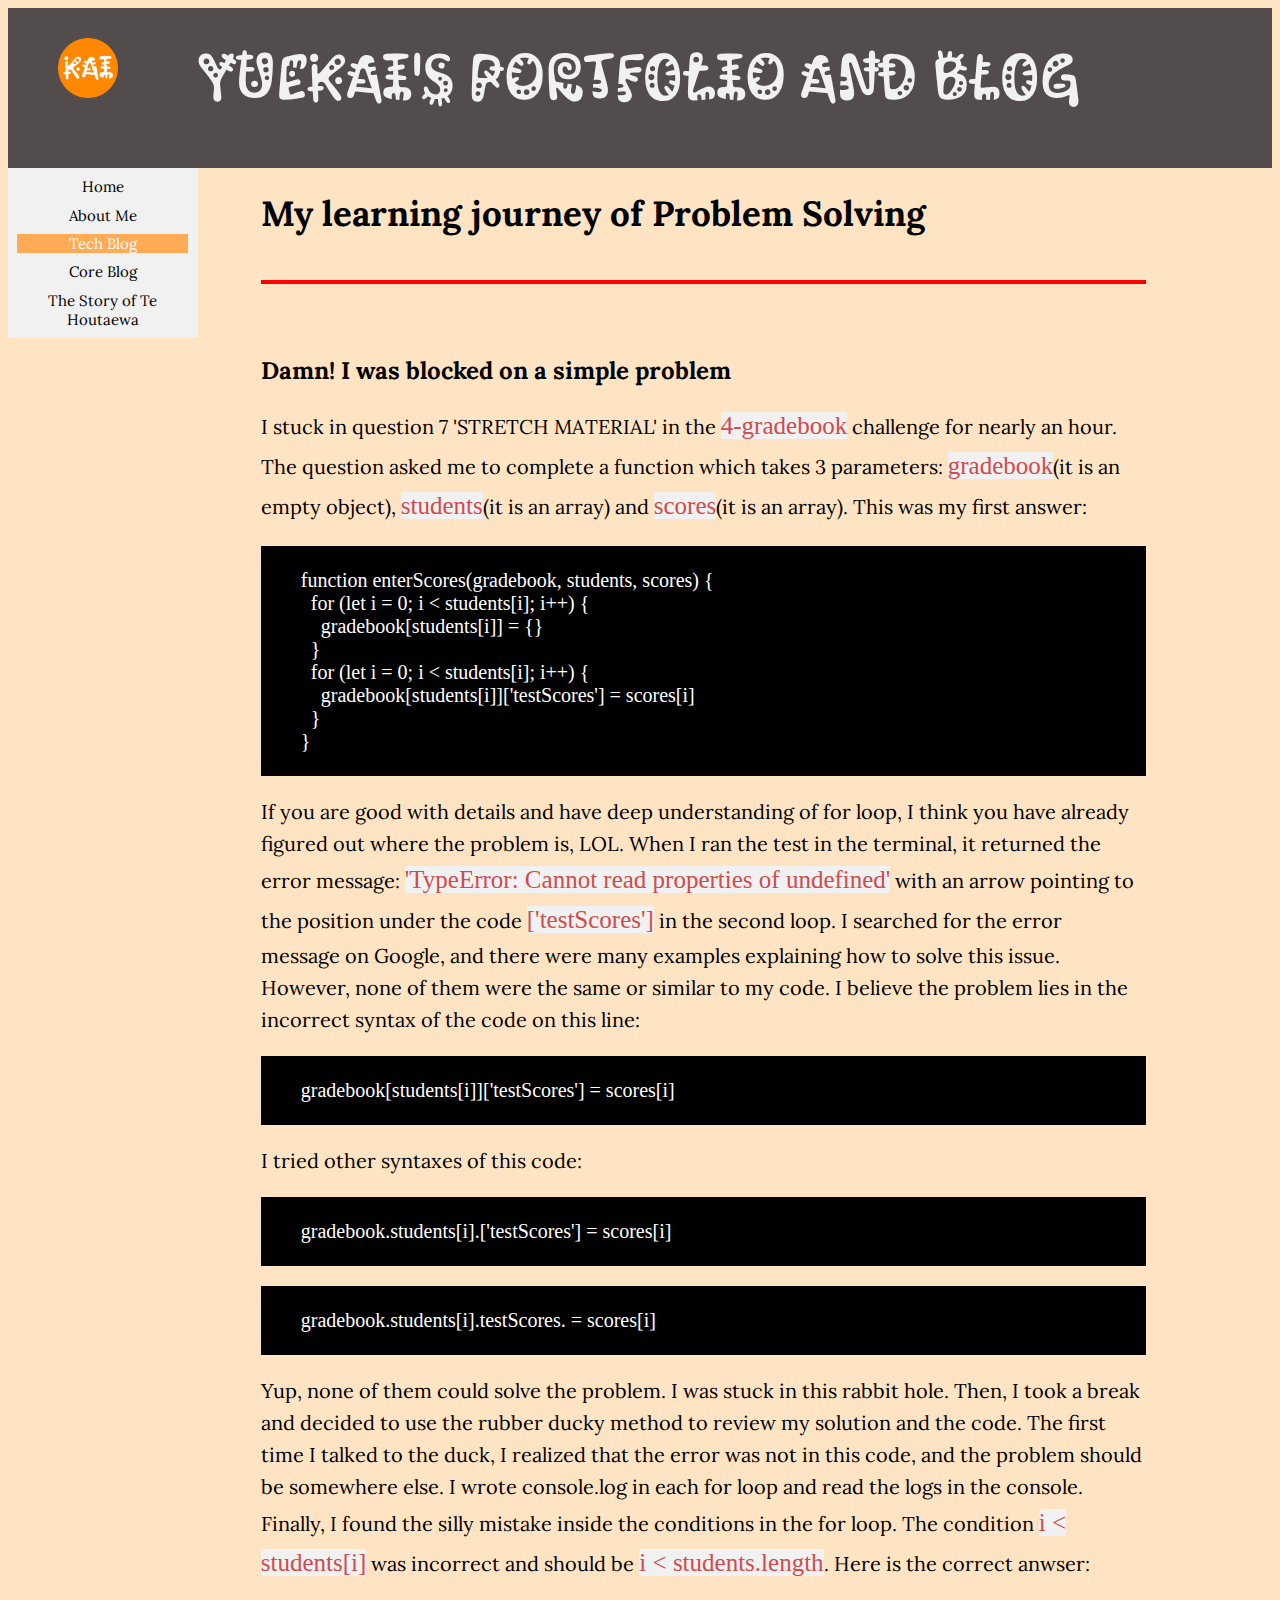
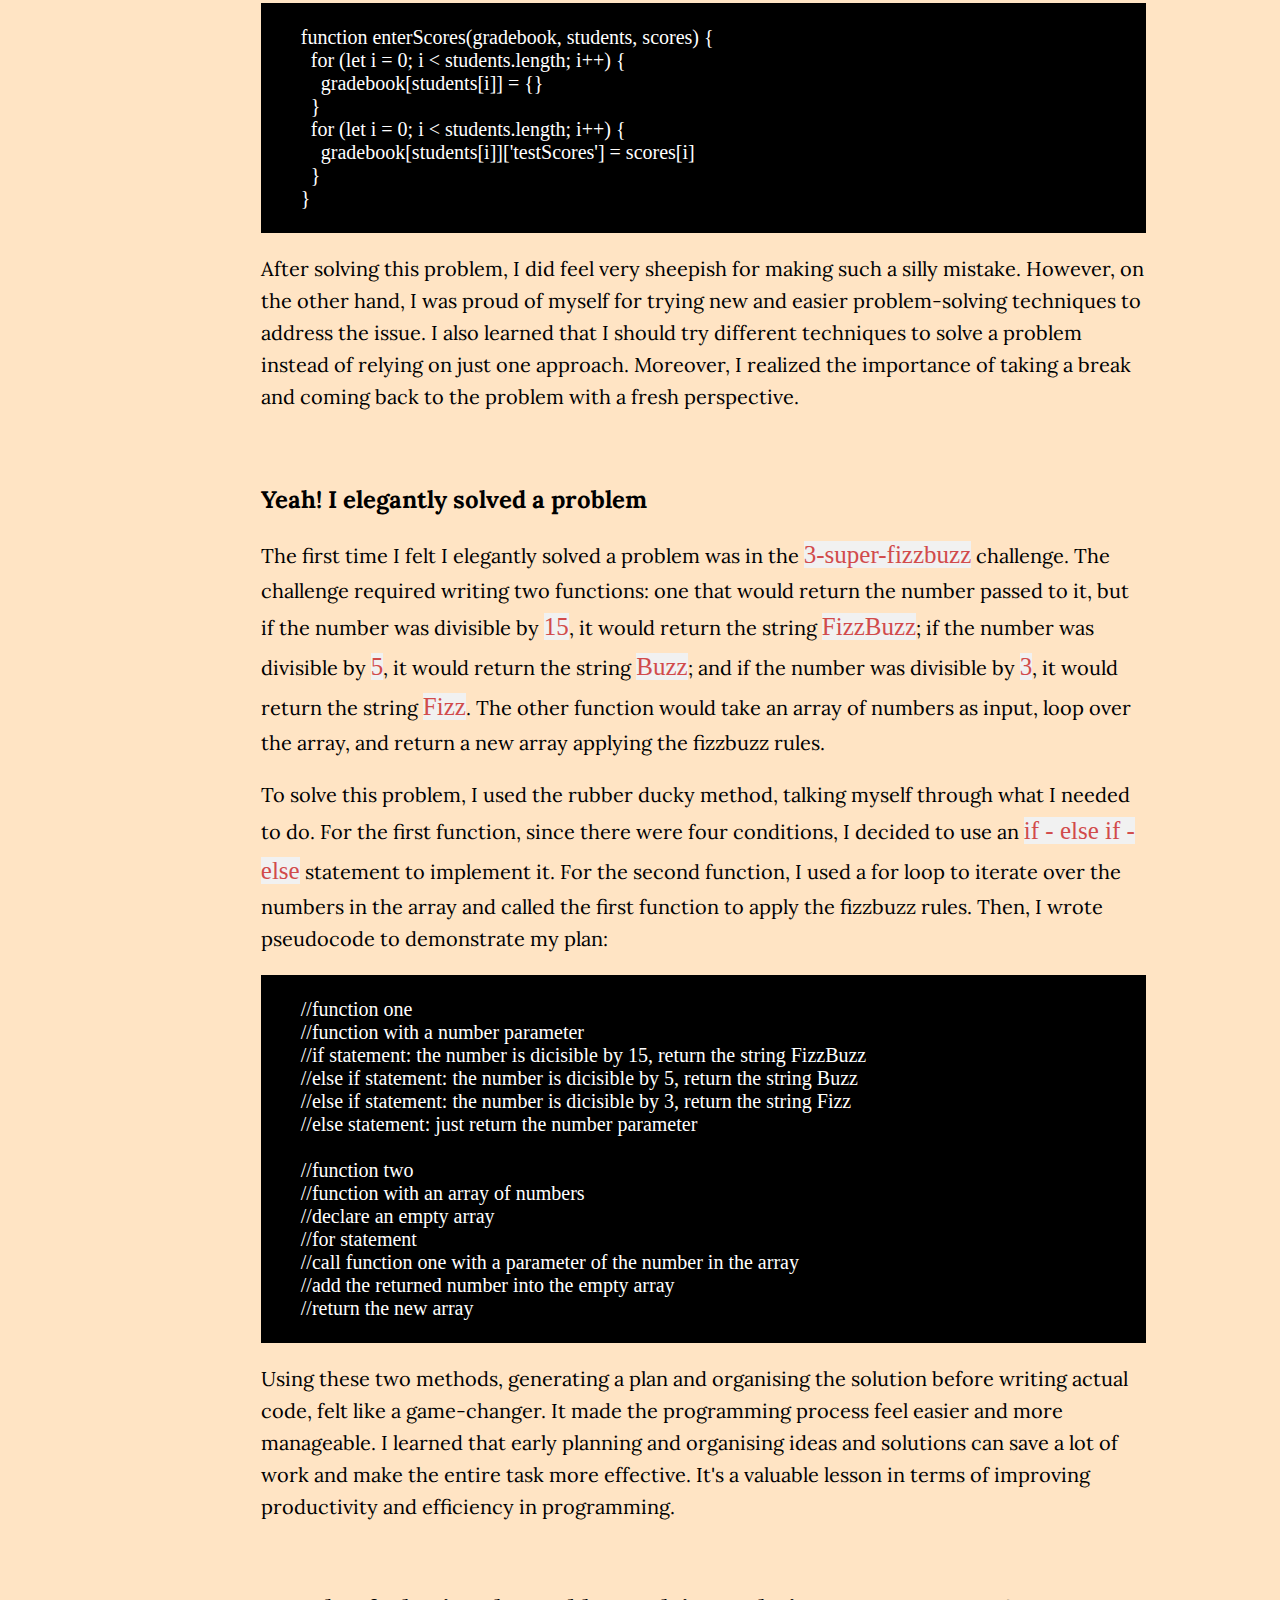
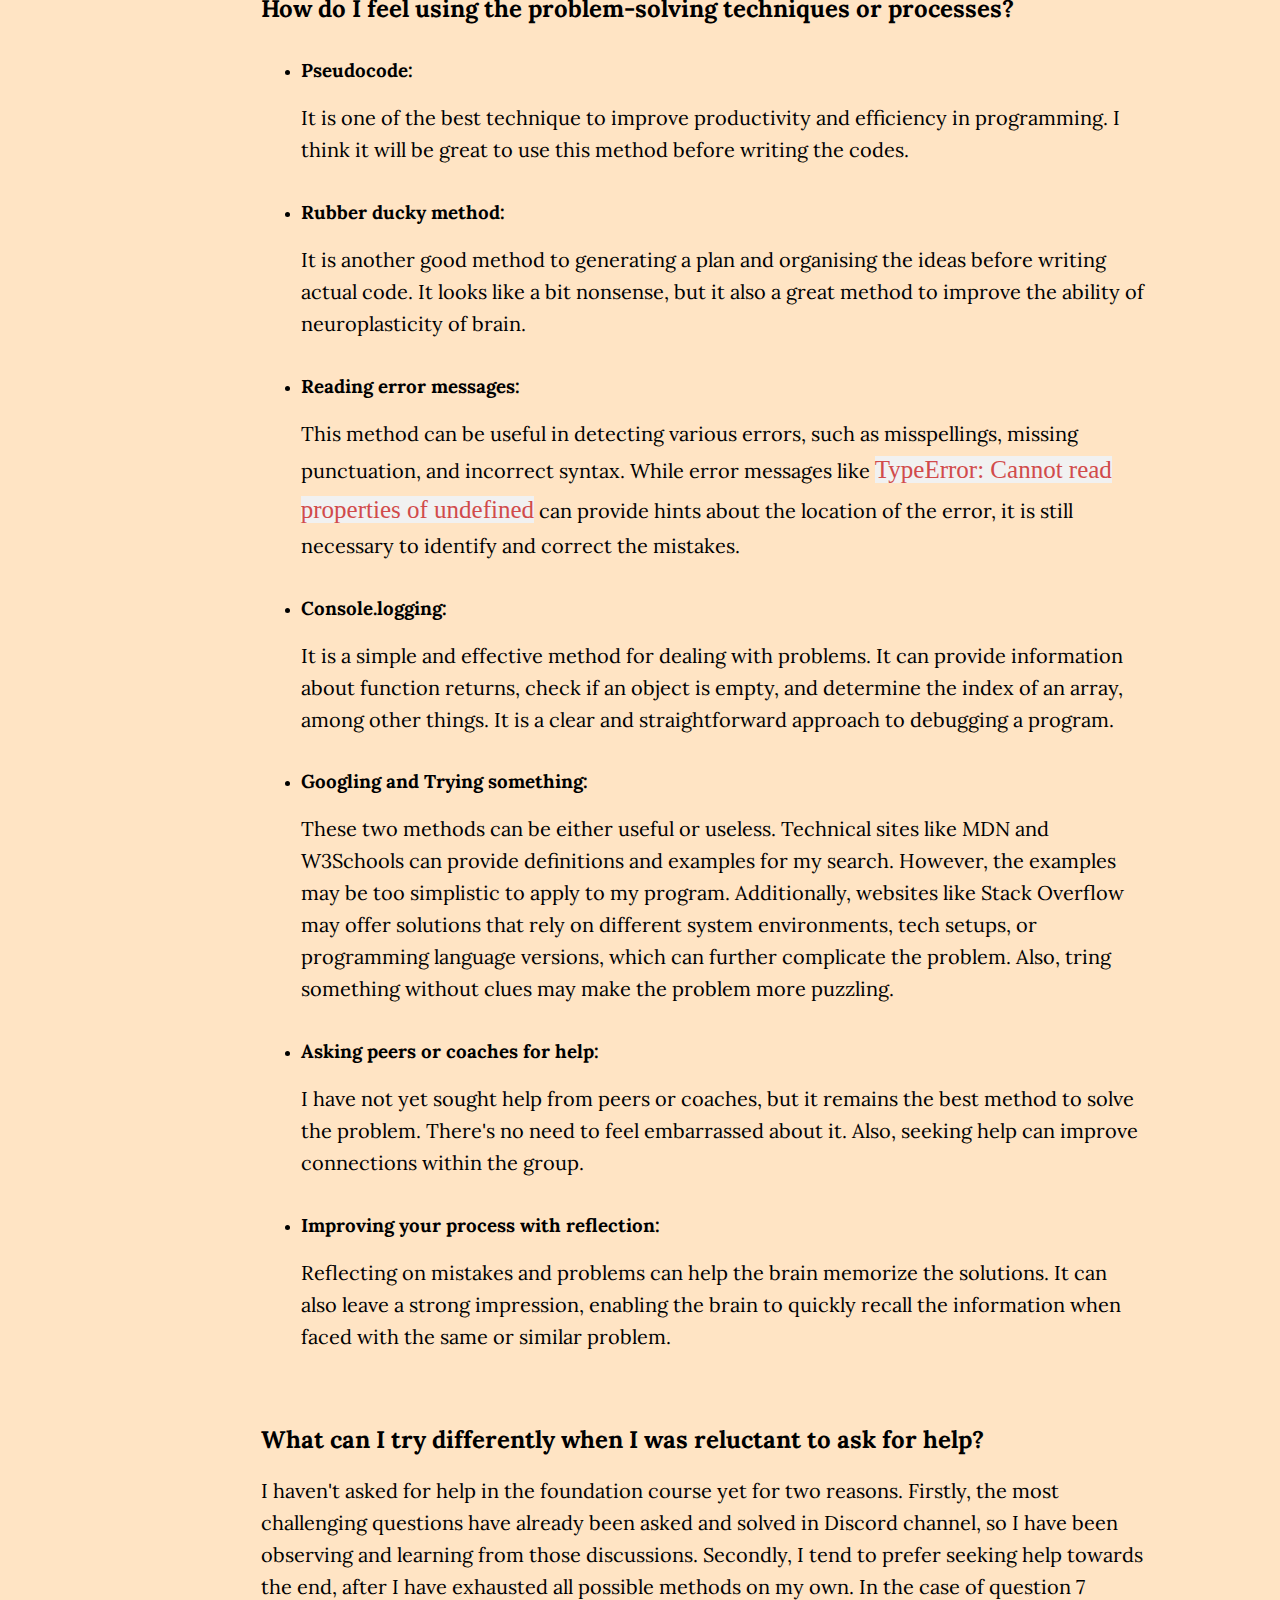
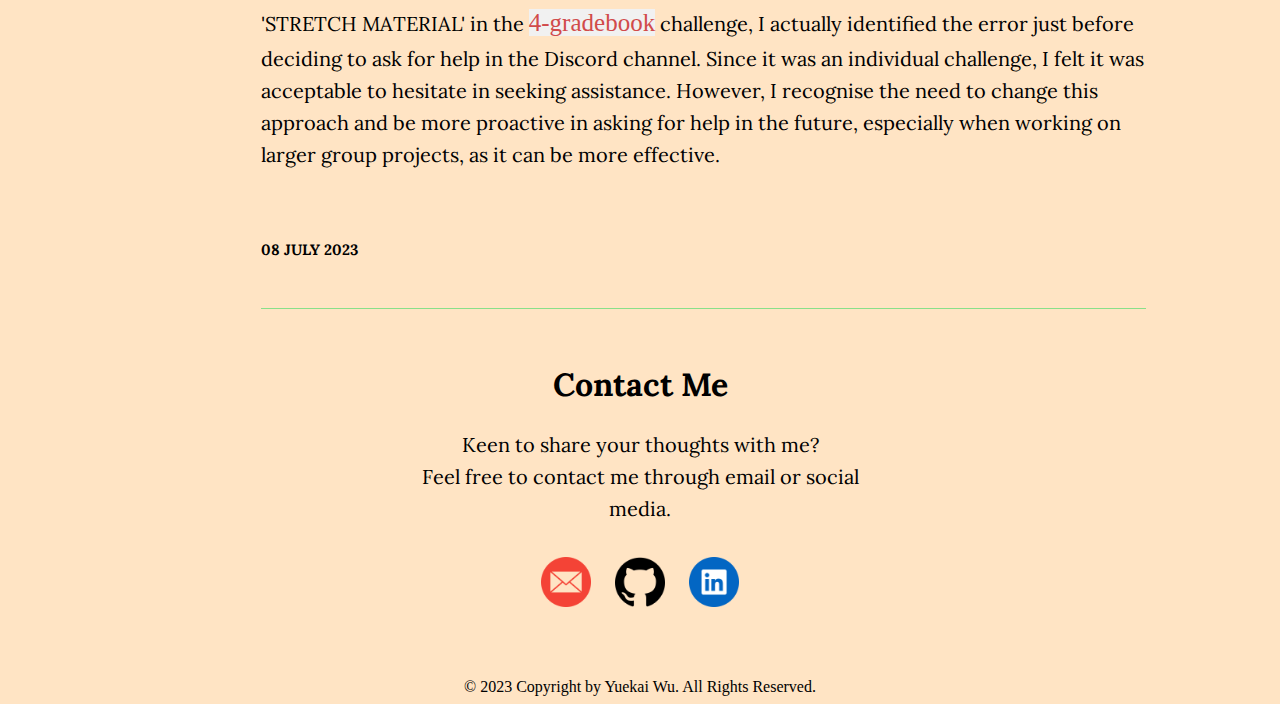
<file: blog/problem-solving.html>
<!DOCTYPE html>
<html lang="en">
  <head>
    <title>Problem Solving</title>
    <meta name="viewport" content="width=device-width, initial-scale=1" />
    <meta charset="UTF-8" />
    <link href="../styles/main.css" rel="stylesheet" type="text/css" />
    <link
      rel="apple-touch-icon"
      sizes="180x180"
      href="../favicon_io/apple-touch-icon.png"
    />
    <link
      rel="icon"
      type="image/png"
      sizes="32x32"
      href="../favicon_io/favicon-32x32.png"
    />
    <link
      rel="icon"
      type="image/png"
      sizes="16x16"
      href="../favicon_io/favicon-16x16.png"
    />
    <link rel="manifest" href="../favicon_io/site.webmanifest" />
    <link
      href="https://fonts.googleapis.com/css?family=Kablammo"
      rel="stylesheet"
      type="text/css"
    />
    <link
      href="https://fonts.googleapis.com/css?family=Lora"
      rel="stylesheet"
      type="text/css"
    />
  </head>

  <body>
    <div class="header">
      <img
        class="title-favicon"
        src="../favicon_io/android-chrome-192x192.png"
        alt="Yuekai's favicon"
      />
      <h1 class="page-head">Yuekai's Portfolio and Blog</h1>
    </div>
    <nav>
      <ul class="navigation">
        <li><a class="menu-item" href="../index.html">Home</a></li>
        <li><a class="menu-item" href="about-myself.html">About Me</a></li>
        <li><a class="menu-item active" href="tech-blog.html">Tech Blog</a></li>
        <li><a class="menu-item" href="core-blog.html">Core Blog</a></li>
        <li>
          <a class="menu-item" href="te-houtaewa-template.html"
            >The Story of Te Houtaewa</a
          >
        </li>
      </ul>
    </nav>

    <article class="page-body">
      <h1 class="page-title">My learning journey of Problem Solving</h1>
      <h2>Damn! I was blocked on a simple problem</h2>
      <p>
        I stuck in question 7 'STRETCH MATERIAL' in the
        <code>4-gradebook</code> challenge for nearly an hour. The question
        asked me to complete a function which takes 3 parameters:
        <code>gradebook</code>(it is an empty object), <code>students</code>(it
        is an array) and <code>scores</code>(it is an array). This was my first
        answer:
      </p>
      <pre>

        function enterScores(gradebook, students, scores) {
          for (let i = 0; i < students[i]; i++) {
            gradebook[students[i]] = {}
          }
          for (let i = 0; i < students[i]; i++) {
            gradebook[students[i]]['testScores'] = scores[i]
          }
        }
      </pre>
      <p>
        If you are good with details and have deep understanding of for loop, I
        think you have already figured out where the problem is, LOL. When I ran
        the test in the terminal, it returned the error message:
        <code>'TypeError: Cannot read properties of undefined'</code> with an
        arrow pointing to the position under the code
        <code>['testScores']</code> in the second loop. I searched for the error
        message on Google, and there were many examples explaining how to solve
        this issue. However, none of them were the same or similar to my code. I
        believe the problem lies in the incorrect syntax of the code on this
        line:
      </p>
      <pre>

        gradebook[students[i]]['testScores'] = scores[i]
      </pre>
      <p>I tried other syntaxes of this code:</p>
      <pre>

        gradebook.students[i].['testScores'] = scores[i]
      </pre>
      <pre>

        gradebook.students[i].testScores. = scores[i]
      </pre>
      <p>
        Yup, none of them could solve the problem. I was stuck in this rabbit
        hole. Then, I took a break and decided to use the rubber ducky method to
        review my solution and the code. The first time I talked to the duck, I
        realized that the error was not in this code, and the problem should be
        somewhere else. I wrote console.log in each for loop and read the logs
        in the console. Finally, I found the silly mistake inside the conditions
        in the for loop. The condition <code>i < students[i]</code> was
        incorrect and should be <code>i < students.length</code>. Here is the
        correct anwser:
      </p>
      <pre>

        function enterScores(gradebook, students, scores) {
          for (let i = 0; i < students.length; i++) {
            gradebook[students[i]] = {}
          }
          for (let i = 0; i < students.length; i++) {
            gradebook[students[i]]['testScores'] = scores[i]
          }
        }
      </pre>
      <p>
        After solving this problem, I did feel very sheepish for making such a
        silly mistake. However, on the other hand, I was proud of myself for
        trying new and easier problem-solving techniques to address the issue. I
        also learned that I should try different techniques to solve a problem
        instead of relying on just one approach. Moreover, I realized the
        importance of taking a break and coming back to the problem with a fresh
        perspective.
      </p>
      <h2>Yeah! I elegantly solved a problem</h2>
      <p>
        The first time I felt I elegantly solved a problem was in the
        <code>3-super-fizzbuzz</code> challenge. The challenge required writing
        two functions: one that would return the number passed to it, but if the
        number was divisible by <code>15</code>, it would return the string
        <code>FizzBuzz</code>; if the number was divisible by <code>5</code>, it
        would return the string <code>Buzz</code>; and if the number was
        divisible by <code>3</code>, it would return the string
        <code>Fizz</code>. The other function would take an array of numbers as
        input, loop over the array, and return a new array applying the fizzbuzz
        rules.
      </p>
      <p>
        To solve this problem, I used the rubber ducky method, talking myself
        through what I needed to do. For the first function, since there were
        four conditions, I decided to use an
        <code>if - else if - else</code> statement to implement it. For the
        second function, I used a for loop to iterate over the numbers in the
        array and called the first function to apply the fizzbuzz rules. Then, I
        wrote pseudocode to demonstrate my plan:
      </p>
      <pre>

        //function one
        //function with a number parameter
        //if statement: the number is dicisible by 15, return the string FizzBuzz
        //else if statement: the number is dicisible by 5, return the string Buzz
        //else if statement: the number is dicisible by 3, return the string Fizz
        //else statement: just return the number parameter

        //function two
        //function with an array of numbers
        //declare an empty array
        //for statement
        //call function one with a parameter of the number in the array
        //add the returned number into the empty array
        //return the new array
      </pre>
      <p>
        Using these two methods, generating a plan and organising the solution
        before writing actual code, felt like a game-changer. It made the
        programming process feel easier and more manageable. I learned that
        early planning and organising ideas and solutions can save a lot of work
        and make the entire task more effective. It's a valuable lesson in terms
        of improving productivity and efficiency in programming.
      </p>
      <h2>How do I feel using the problem-solving techniques or processes?</h2>
      <ul>
        <li>
          <h3>Pseudocode:</h3>
          <p>
            It is one of the best technique to improve productivity and
            efficiency in programming. I think it will be great to use this
            method before writing the codes.
          </p>
        </li>
        <li>
          <h3>Rubber ducky method:</h3>
          <p>
            It is another good method to generating a plan and organising the
            ideas before writing actual code. It looks like a bit nonsense, but
            it also a great method to improve the ability of neuroplasticity of
            brain.
          </p>
        </li>
        <li>
          <h3>Reading error messages:</h3>
          <p>
            This method can be useful in detecting various errors, such as
            misspellings, missing punctuation, and incorrect syntax. While error
            messages like
            <code>TypeError: Cannot read properties of undefined</code> can
            provide hints about the location of the error, it is still necessary
            to identify and correct the mistakes.
          </p>
        </li>
        <li>
          <h3>Console.logging:</h3>
          <p>
            It is a simple and effective method for dealing with problems. It
            can provide information about function returns, check if an object
            is empty, and determine the index of an array, among other things.
            It is a clear and straightforward approach to debugging a program.
          </p>
        </li>
        <li>
          <h3>Googling and Trying something:</h3>
          <p>
            These two methods can be either useful or useless. Technical sites
            like MDN and W3Schools can provide definitions and examples for my
            search. However, the examples may be too simplistic to apply to my
            program. Additionally, websites like Stack Overflow may offer
            solutions that rely on different system environments, tech setups,
            or programming language versions, which can further complicate the
            problem. Also, tring something without clues may make the problem
            more puzzling.
          </p>
        </li>
        <li>
          <h3>Asking peers or coaches for help:</h3>
          <p>
            I have not yet sought help from peers or coaches, but it remains the
            best method to solve the problem. There's no need to feel
            embarrassed about it. Also, seeking help can improve connections
            within the group.
          </p>
        </li>
        <li>
          <h3>Improving your process with reflection:</h3>
          <p>
            Reflecting on mistakes and problems can help the brain memorize the
            solutions. It can also leave a strong impression, enabling the brain
            to quickly recall the information when faced with the same or
            similar problem.
          </p>
        </li>
      </ul>
      <h2>What can I try differently when I was reluctant to ask for help?</h2>
      <p>
        I haven't asked for help in the foundation course yet for two reasons.
        Firstly, the most challenging questions have already been asked and
        solved in Discord channel, so I have been observing and learning from
        those discussions. Secondly, I tend to prefer seeking help towards the
        end, after I have exhausted all possible methods on my own. In the case
        of question 7 'STRETCH MATERIAL' in the
        <code>4-gradebook</code> challenge, I actually identified the error just
        before deciding to ask for help in the Discord channel. Since it was an
        individual challenge, I felt it was acceptable to hesitate in seeking
        assistance. However, I recognise the need to change this approach and be
        more proactive in asking for help in the future, especially when working
        on larger group projects, as it can be more effective.
      </p>
      <p class="break-line">08 JULY 2023</p>
    </article>
    <div id="contact">
      <h3>Contact Me</h3>
      <p>
        Keen to share your thoughts with me?<br />
        Feel free to contact me through email or social media.
      </p>

      <div class="contact-icons-wrapper">
        <a href="mailto:yuekaixx@outlook.com">
          <img
            class="contact-icon"
            src="../favicon_io/email1.png"
            alt="Email icon"
          />
        </a>
        <a href="https://github.com/sunnywoka">
          <img
            class="contact-icon"
            src="../favicon_io/github.png"
            alt="Github icon"
          />
        </a>
        <a href="https://www.linkedin.com/in/yuekai-wu-a26273170/">
          <img
            class="contact-icon"
            src="../favicon_io/linkedin.png"
            alt="Linkedin icon"
          />
        </a>
      </div>
    </div>
    <footer>
      <div class="copyright">
        © 2023 Copyright by Yuekai Wu. All Rights Reserved.
      </div>
    </footer>

    <!-- this is a comment. -->
  </body>
</html>
</file>
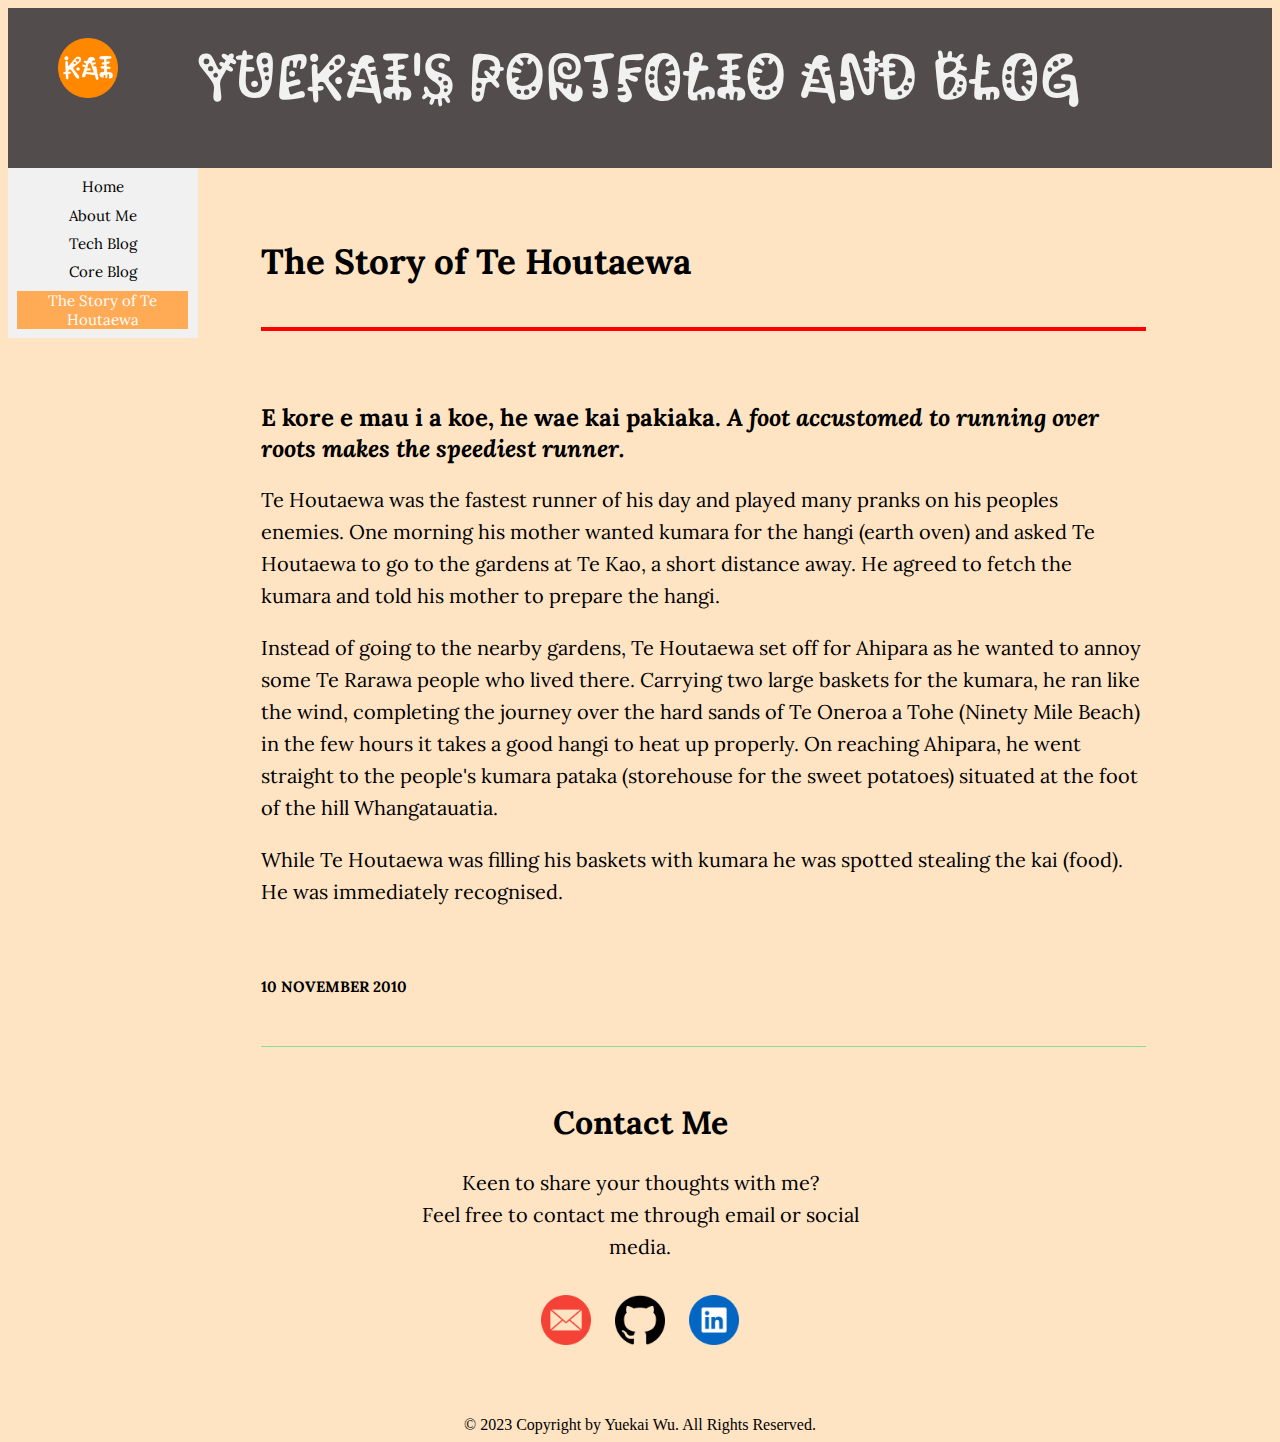
<file: blog/te-houtaewa-template.html>
<!DOCTYPE html>
<html lang="en">
  <head>
    <title>Stories and Legends</title>
    <meta name="viewport" content="width=device-width, initial-scale=1" />
    <meta charset="UTF-8" />
    <link href="../styles/main.css" rel="stylesheet" type="text/css" />
    <link
      rel="apple-touch-icon"
      sizes="180x180"
      href="../favicon_io/apple-touch-icon.png"
    />
    <link
      rel="icon"
      type="image/png"
      sizes="32x32"
      href="../favicon_io/favicon-32x32.png"
    />
    <link
      rel="icon"
      type="image/png"
      sizes="16x16"
      href="../favicon_io/favicon-16x16.png"
    />
    <link rel="manifest" href="../favicon_io/site.webmanifest" />
    <link
      href="https://fonts.googleapis.com/css?family=Kablammo"
      rel="stylesheet"
      type="text/css"
    />
    <link
      href="https://fonts.googleapis.com/css?family=Lora"
      rel="stylesheet"
      type="text/css"
    />
  </head>

  <body>
    <div class="header">
      <img
        class="title-favicon"
        src="../favicon_io/android-chrome-192x192.png"
        alt="Yuekai's favicon"
      />
      <h1 class="page-head">Yuekai's Portfolio and Blog</h1>
    </div>
    <nav>
      <ul class="navigation">
        <li><a class="menu-item" href="../index.html">Home</a></li>
        <li><a class="menu-item" href="about-myself.html">About Me</a></li>
        <li><a class="menu-item" href="tech-blog.html">Tech Blog</a></li>
        <li><a class="menu-item" href="core-blog.html">Core Blog</a></li>
        <li>
          <a class="menu-item active" href="#">The Story of Te Houtaewa</a>
        </li>
      </ul>
    </nav>

    <article class="page-body">
      <h2 class="page-title">The Story of Te Houtaewa</h2>
      <h2>
        E kore e mau i a koe, he wae kai pakiaka.
        <em
          >A foot accustomed to running over roots makes the speediest
          runner.</em
        >
      </h2>
      <p>
        Te Houtaewa was the fastest runner of his day and played many pranks on
        his peoples enemies. One morning his mother wanted kumara for the hangi
        (earth oven) and asked Te Houtaewa to go to the gardens at Te Kao, a
        short distance away. He agreed to fetch the kumara and told his mother
        to prepare the hangi.
      </p>
      <p>
        Instead of going to the nearby gardens, Te Houtaewa set off for Ahipara
        as he wanted to annoy some Te Rarawa people who lived there. Carrying
        two large baskets for the kumara, he ran like the wind, completing the
        journey over the hard sands of Te Oneroa a Tohe (Ninety Mile Beach) in
        the few hours it takes a good hangi to heat up properly. On reaching
        Ahipara, he went straight to the people's kumara pataka (storehouse for
        the sweet potatoes) situated at the foot of the hill Whangatauatia.
      </p>
      <p>
        While Te Houtaewa was filling his baskets with kumara he was spotted
        stealing the kai (food). He was immediately recognised.
      </p>
      <p class="break-line">10 NOVEMBER 2010</p>
    </article>
    <div id="contact">
      <h3>Contact Me</h3>
      <p>
        Keen to share your thoughts with me?<br />
        Feel free to contact me through email or social media.
      </p>

      <div class="contact-icons-wrapper">
        <a href="mailto:yuekaixx@outlook.com">
          <img
            class="contact-icon"
            src="../favicon_io/email1.png"
            alt="Email icon"
          />
        </a>
        <a href="https://github.com/sunnywoka">
          <img
            class="contact-icon"
            src="../favicon_io/github.png"
            alt="Github icon"
          />
        </a>
        <a href="https://www.linkedin.com/in/yuekai-wu-a26273170/">
          <img
            class="contact-icon"
            src="../favicon_io/linkedin.png"
            alt="Linkedin icon"
          />
        </a>
      </div>
    </div>
    <footer>
      <div class="copyright">
        © 2023 Copyright by Yuekai Wu. All Rights Reserved.
      </div>
    </footer>

    <!-- this is a comment. -->
  </body>
</html>
</file>
<file: styles/main.css>
table {
  font-family: Lora;
  border-collapse: collapse;
  width: 100%;
  font-size: 1.25em;
}

td,
th {
  border: 0.125em solid black;
  text-align: left;
  padding: 0.5em;
}

tr:nth-child(even) {
  background-color: #ffbf70;
}

img {
  width: 80%;
  height: auto;
}

code {
  font-family: Consolas;
  color: rgb(209, 75, 75);
  background-color: #f1f1f1;
  font-size: 1.25em;
}

pre {
  font-family: Consolas;
  color: white;
  background-color: black;
  font-size: 1.25em;
  overflow: auto;
}

h2 {
  margin-top: 8%;
  font-family: Lora;
}
h3 {
  margin-top: 4%;
  font-family: Lora;
}

.absolute {
  position: absolute;
  top: 35%;
  right: 20%;
  width: 18.75em;
  height: 3.125em;
  border: 0.1875em solid #342672;
  text-align: center;
  font-family: Lora;
  font-size: 0.9375em;
  background-color: #f1f1f1;
}

.relative {
  position: relative;
  width: 18.75em;
  height: 3.75em;
  border: 0.1875em solid #81e448;
  text-align: center;
  font-family: Lora;
  font-size: 0.9375em;
  background-color: #f1f1f1;
}

.fixed {
  position: fixed;
  top: 50%;
  right: 0;
  width: 18.75em;
  height: 3.125em;
  border: 0.1875em solid #b3468e;
  text-align: center;
  font-family: Lora;
  font-size: 0.9375em;
  background-color: #f1f1f1;
}

.li-less-margin {
  margin-block-start: 0.3125em;
  margin-block-end: 0.3125em;
}
.break-line {
  padding-top: 3.125em;
  padding-bottom: 3.125em;
  border-bottom: solid rgb(137, 224, 137) 0.125em;
  font-weight: bold;
  font-size: 0.9375em;
  font-family: Lora;
}

.breakline {
  padding-bottom: 3.125em;
  border-bottom: solid rgb(137, 224, 137) 0.125em;
}

#positionning-picture {
  width: 100%;
  height: auto;
  clip-path: inset(0 0 0 25%);
  position: relative;
  left: -25%;
}

body {
  background-color: bisque;
}

.body {
  /* font-family: 'Poppins'; */
  margin: 0;
  display: grid;
  place-content: center;
  height: 100vh;
}

.container {
  margin: 0 4em;
  display: flex;
  gap: 1em;
}

.card {
  background: #f1f1f1;
  margin-bottom: 2em;
  padding: 4em;
}

.card_a {
  color: rgb(0, 99, 228);
  font-size: 1.3rem;
  text-decoration: none;
  margin-top: 1em;
  display: inline-block;
  font-weight: bold;
  padding: 0.5em;
  margin-left: -0.5em;
  position: relative;
  clip-path: polygon(0 0, 100% 0, 100% 100%, 0% 100%);

  &:before,
  &:after {
    position: absolute;
    content: '';
    border-bottom: 3px solid rgb(0, 99, 228);
    border-radius: 1em;
    bottom: 0.3em;
    transition: transform 0.5s cubic-bezier(0.075, 0.82, 0.165, 1);
  }

  &:before {
    width: 1em;
    transform-origin: left;
  }

  &:after {
    width: 82%;
    left: 1em;
    transform: translateX(110%);
  }

  &:hover:before {
    transform: scaleX(0.3);
  }

  &:hover:after {
    transform: translateX(0);
  }
}

.page-body {
  margin-left: 20%;
  height: 80%;
  margin-right: 10%;
}

.page-title {
  font-size: 2.1875em;
  border-bottom: solid red 0.125em;
  font-family: Lora;
  padding-bottom: 1.25em;
}

p {
  font-size: 1.25em;
  font-family: Lora;
  line-height: 1.6;
}
.date-text {
  font-size: 0.9375em;
}

.page-head {
  font-family: Kablammo;
  font-size: 4em;
  margin-left: 1.25em;
  margin-right: auto;
  margin-top: 0;
  display: inline-block;
  color: #f1f1f1;
}

.title-favicon {
  margin-top: 0.3125em;
  max-width: 3.75em;
  display: inline;
  float: left;
}

.header {
  padding-top: 1.5625em;
  overflow: hidden;
  display: block;
  padding-left: 3.125em;
  padding-bottom: 0.625em;
  background-color: #524c4c;
}

.navigation {
  float: left;
  width: 15%;
  height: 80%;
  margin: 0;
  padding: 0;
  list-style-type: none;
  overflow: auto;
  background-color: #f1f1f1;
}

.menu-item {
  display: block;
  color: black;
  font-family: Lora;
  text-align: center;
  padding: 0.9375em 1.875em;
  margin: 0.625em;
  text-decoration: none;
  list-style-type: none;
  padding: 0;
  font-size: 0.9375em;
}

.active {
  color: white;
  background-color: #fa5;
}

.menu-item:hover:not(.active) {
  color: white;
  background-color: #f80;
}

/* contact and footer CSS */
#contact {
  font-family: system-ui;
  line-height: 1.5em;
  max-width: 30rem;
  margin-top: 4em;
  margin-left: auto;
  margin-right: auto;
  text-align: center;
}

.contact-icons-wrapper {
  display: flex;
  align-items: center;
  justify-content: center;
  margin-top: 2em;
  margin-bottom: 4em;
}

div#contact h3 {
  font-size: 2em;
}

.contact-icon {
  width: 3.125em;
  margin-right: 0.75em;
  margin-left: 0.75em;
}

#contact img:hover {
  transform: scale(1.2);
}

.copyright {
  position: relative;
  left: 0;
  bottom: 2%;
  width: 100%;
  text-align: center;
}

@media (min-width: 2000px) {
  p {
    font-size: 1.5625em;
  }
  code {
    font-size: 1.5625em;
  }
  pre {
    font-size: 1.5625em;
  }
  .menu-item {
    font-size: 1.5625em;
  }
  .page-title {
    font-size: 2.5em;
  }
  .page-body {
    margin-right: 30%;
  }
  .page-head {
    font-size: 3.25em;
  }
  .title-favicon {
    max-width: 4.6875em;
  }
  .fixed {
    right: 25%;
    font-size: 1.5625em;
    width: 28.125em;
    height: 4.375em;
  }

  .absolute {
    top: 40%;
    font-size: 1.5625em;
    width: 26.875em;
    height: 4.375em;
  }
  .relative {
    font-size: 1.5625em;
    width: 26.875em;
    height: 6.25em;
  }
}

footer {
  margin-top: 0.625em;
}

@media (max-width: 600px) {
  .navigation {
    width: 100%;
    height: auto;
    text-align: center;
  }

  .page-head {
    margin-left: 0.3125em;
    display: inline;
    font-size: 1.25em;
  }

  .title-favicon {
    margin-top: 0.1875em;
    max-width: 1.4375em;
    display: inline;
    float: left;
  }

  .page-body {
    margin-left: 0.3125em;
    padding-top: 1.875em;
    margin-right: 0.3125em;
  }

  .page-title {
    font-size: 1.5625em;
  }
  .menu-item {
    font-size: 0.9375em;
  }
  p {
    font-size: 0.9375em;
  }
  code {
    font-size: 0.9375em;
  }
  pre {
    font-size: 0.9375em;
  }
  .absolute {
    top: 40%;
    right: 0%;
    width: 12.5em;
    height: 3.75em;
  }
}

@media (max-width: 450px) {
  .page-body {
    margin-left: 0;
    padding-top: 2.5em;
  }
  .page-title {
    font-size: 1.25em;
  }
}

@media (max-width: 320px) {
  .page-body {
    margin-left: 0;
    padding-top: 2.5em;
  }

  .page-title {
    font-size: 1.25em;
  }
}
</file>
